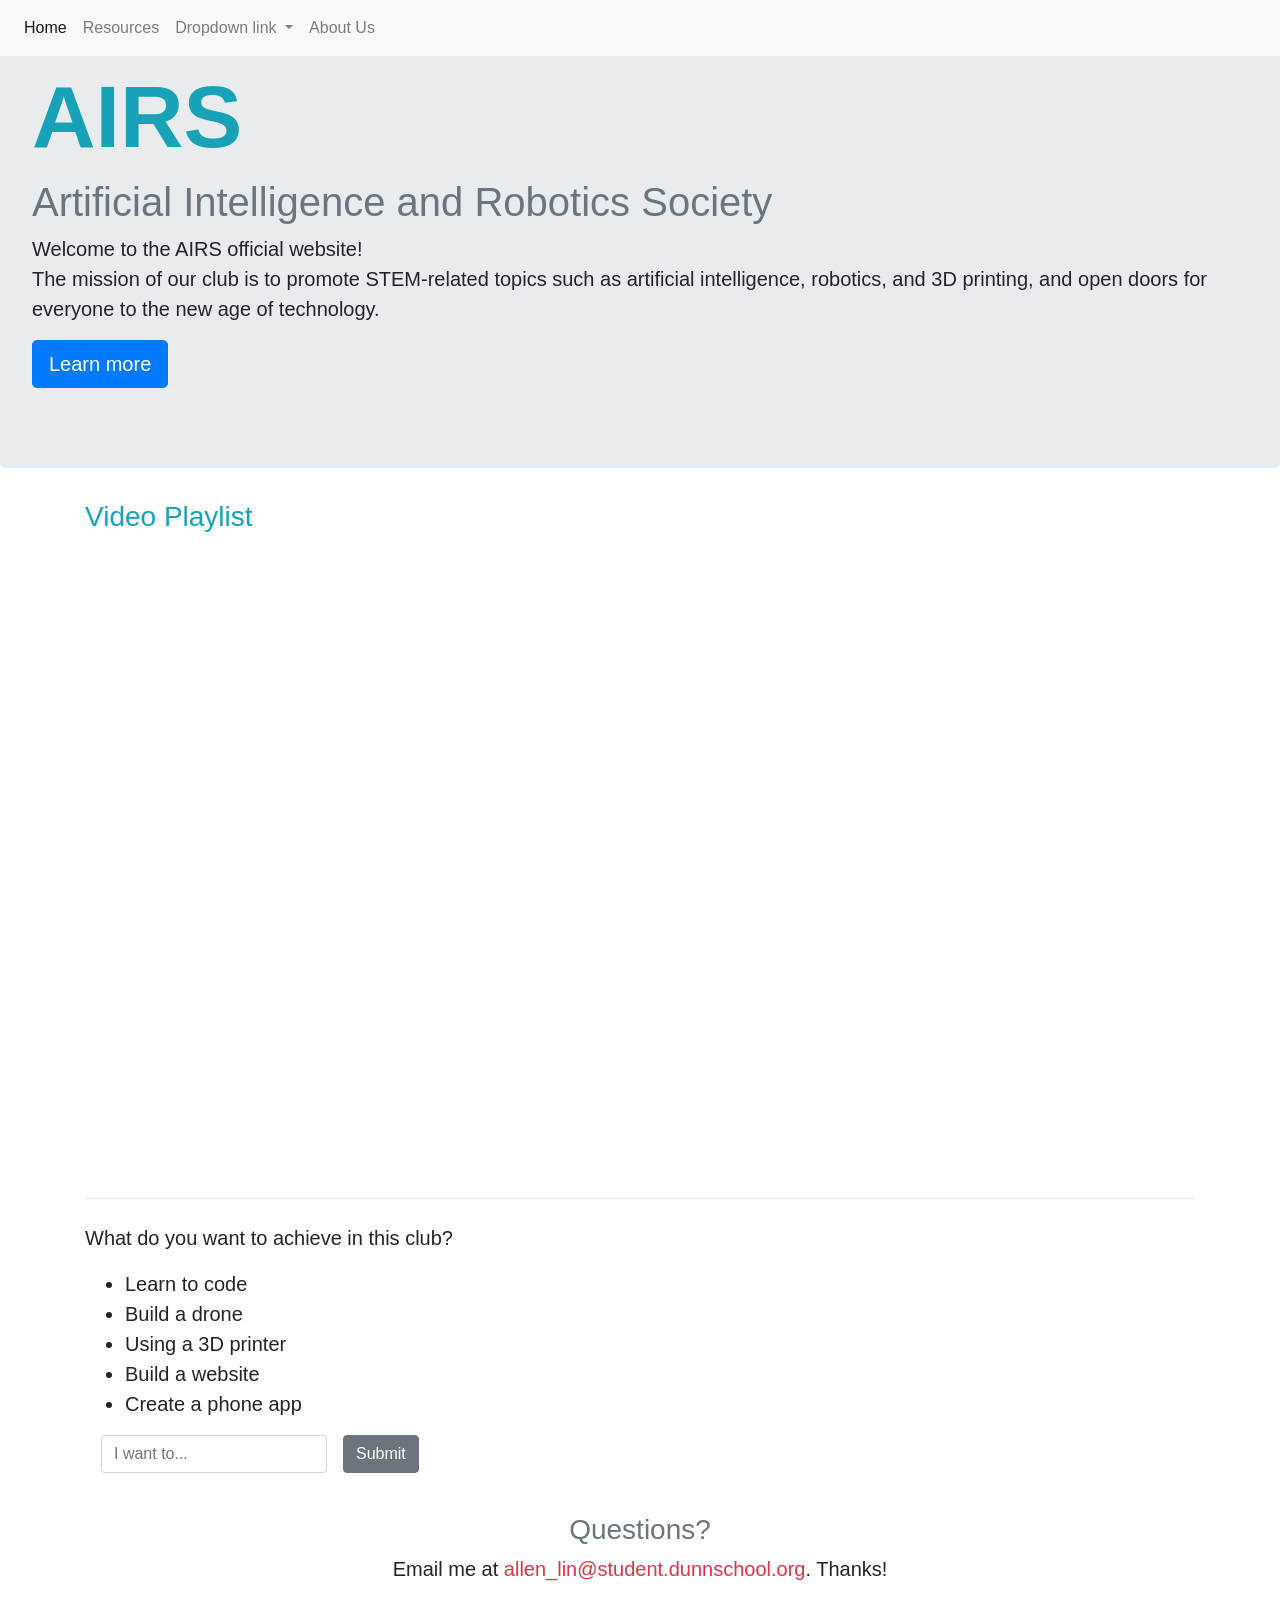
<file: index.html>
<!DOCTYPE html>
<html>
<head>
  <meta charset="utf-8">
  <meta name="viewport" content="width=device-width">
  <link rel="stylesheet" href="https://stackpath.bootstrapcdn.com/bootstrap/4.3.1/css/bootstrap.min.css" integrity="sha384-ggOyR0iXCbMQv3Xipma34MD+dH/1fQ784/j6cY/iJTQUOhcWr7x9JvoRxT2MZw1T" crossorigin="anonymous">
  <link rel="stylesheet" href="styles.css">
  <title>AIRS</title>
</head>
<body>
    <nav class="navbar fixed-top navbar-expand-lg navbar-light bg-light">
        <button class="navbar-toggler" type="button" data-toggle="collapse" data-target="#navbarNavDropdown" aria-controls="navbarNavDropdown" aria-expanded="false" aria-label="Toggle navigation">
            <span class="navbar-toggler-icon"></span>
        </button>
        <div class="collapse navbar-collapse" id="navbarNavDropdown">
            <ul class="navbar-nav">
            <li class="nav-item active">
                <a class="nav-link" href="index.html">Home <span class="sr-only">(current)</span></a>
            </li>
            <li class="nav-item">
                <a class="nav-link" href="resources.html">Resources</a>
            </li>
            <li class="nav-item dropdown">
                <a class="nav-link dropdown-toggle" href="#" id="navbarDropdownMenuLink" data-toggle="dropdown" aria-haspopup="true" aria-expanded="false">
                Dropdown link
                </a>
                <div class="dropdown-menu" aria-labelledby="navbarDropdownMenuLink">
                <a class="dropdown-item" href="#">Action</a>
                <a class="dropdown-item" href="#">Another action</a>
                <a class="dropdown-item" href="#">Something else here</a>
                </div>
            </li>
            <li class="nav-item">
                <a class="nav-link" href="learn-more.html">About Us</a>
            </li>
            </ul>
        </div>
    </nav>
    <div class="jumbotron">
        <h1 class="display-2 font-weight-bold"><a class="text-info" href="index.html" style="text-decoration: none;">AIRS</a></h1>
        <h1 class="display-7 text-secondary">Artificial Intelligence and Robotics Society</h1>
        <p class="lead">Welcome to the AIRS official website!<br>The mission of our club is to promote STEM-related topics such as artificial intelligence, robotics, and 3D printing, and open doors for everyone to the new age of technology.</p>
        <p class="lead">
            <a class="btn btn-primary btn-lg" href="learn-more.html" role="button">Learn more</a>
        </p>
    </div>
    <div class="container">
        <!--youtube playlist-->
        <h3 class="display-5 text-info">Video Playlist</h3>
        <p><div class="embed-responsive embed-responsive-16by9">
            <iframe class="embed-responsive-item" src="https://www.youtube.com/embed/videoseries?list=PLV4wvVQg3Ij9fvFSC4PcYd4ln0jS3tGt7" allowfullscreen></iframe>
        </div></p>
        <hr class="my-4">
        <!--feedback-->
        <blockquote class="blockquote .bg-warning lead">
            <p>What do you want to achieve in this club?</p>
            <ul>
                <li>Learn to code</li>
                <li>Build a drone</li>
                <li>Using a 3D printer</li>
                <li>Build a website</li>
                <li>Create a phone app</li>
            </ul>
        </blockquote>
        <p class="lead">
            <form class="form-inline">
                <div class="form-group mx-sm-3 mb-2">
                    <input type="text" class="form-control" placeholder="I want to...">
                </div>
                <button type="submit" class="btn btn-secondary mb-2">Submit</button>
            </form>
        </p>
        <footer class="footer mt-auto py-3 text-center">
            <div class="container">
                <h3 class="display-5 text-secondary">Questions?</h3>
                <p class="lead">Email me at <a href="mailto:allen_lin@student.dunnschool.org" target="_blank" class="text-danger">allen_lin@student.dunnschool.org</a>. Thanks!</p>
            </div>
        </footer>
    </div>
  <script src="https://code.jquery.com/jquery-3.3.1.slim.min.js" integrity="sha384-q8i/X+965DzO0rT7abK41JStQIAqVgRVzpbzo5smXKp4YfRvH+8abtTE1Pi6jizo" crossorigin="anonymous"></script>
  <script src="https://cdnjs.cloudflare.com/ajax/libs/popper.js/1.14.7/umd/popper.min.js" integrity="sha384-UO2eT0CpHqdSJQ6hJty5KVphtPhzWj9WO1clHTMGa3JDZwrnQq4sF86dIHNDz0W1" crossorigin="anonymous"></script>
  <script src="https://stackpath.bootstrapcdn.com/bootstrap/4.3.1/js/bootstrap.min.js" integrity="sha384-JjSmVgyd0p3pXB1rRibZUAYoIIy6OrQ6VrjIEaFf/nJGzIxFDsf4x0xIM+B07jRM" crossorigin="anonymous"></script>
</body>
</html>
</file>
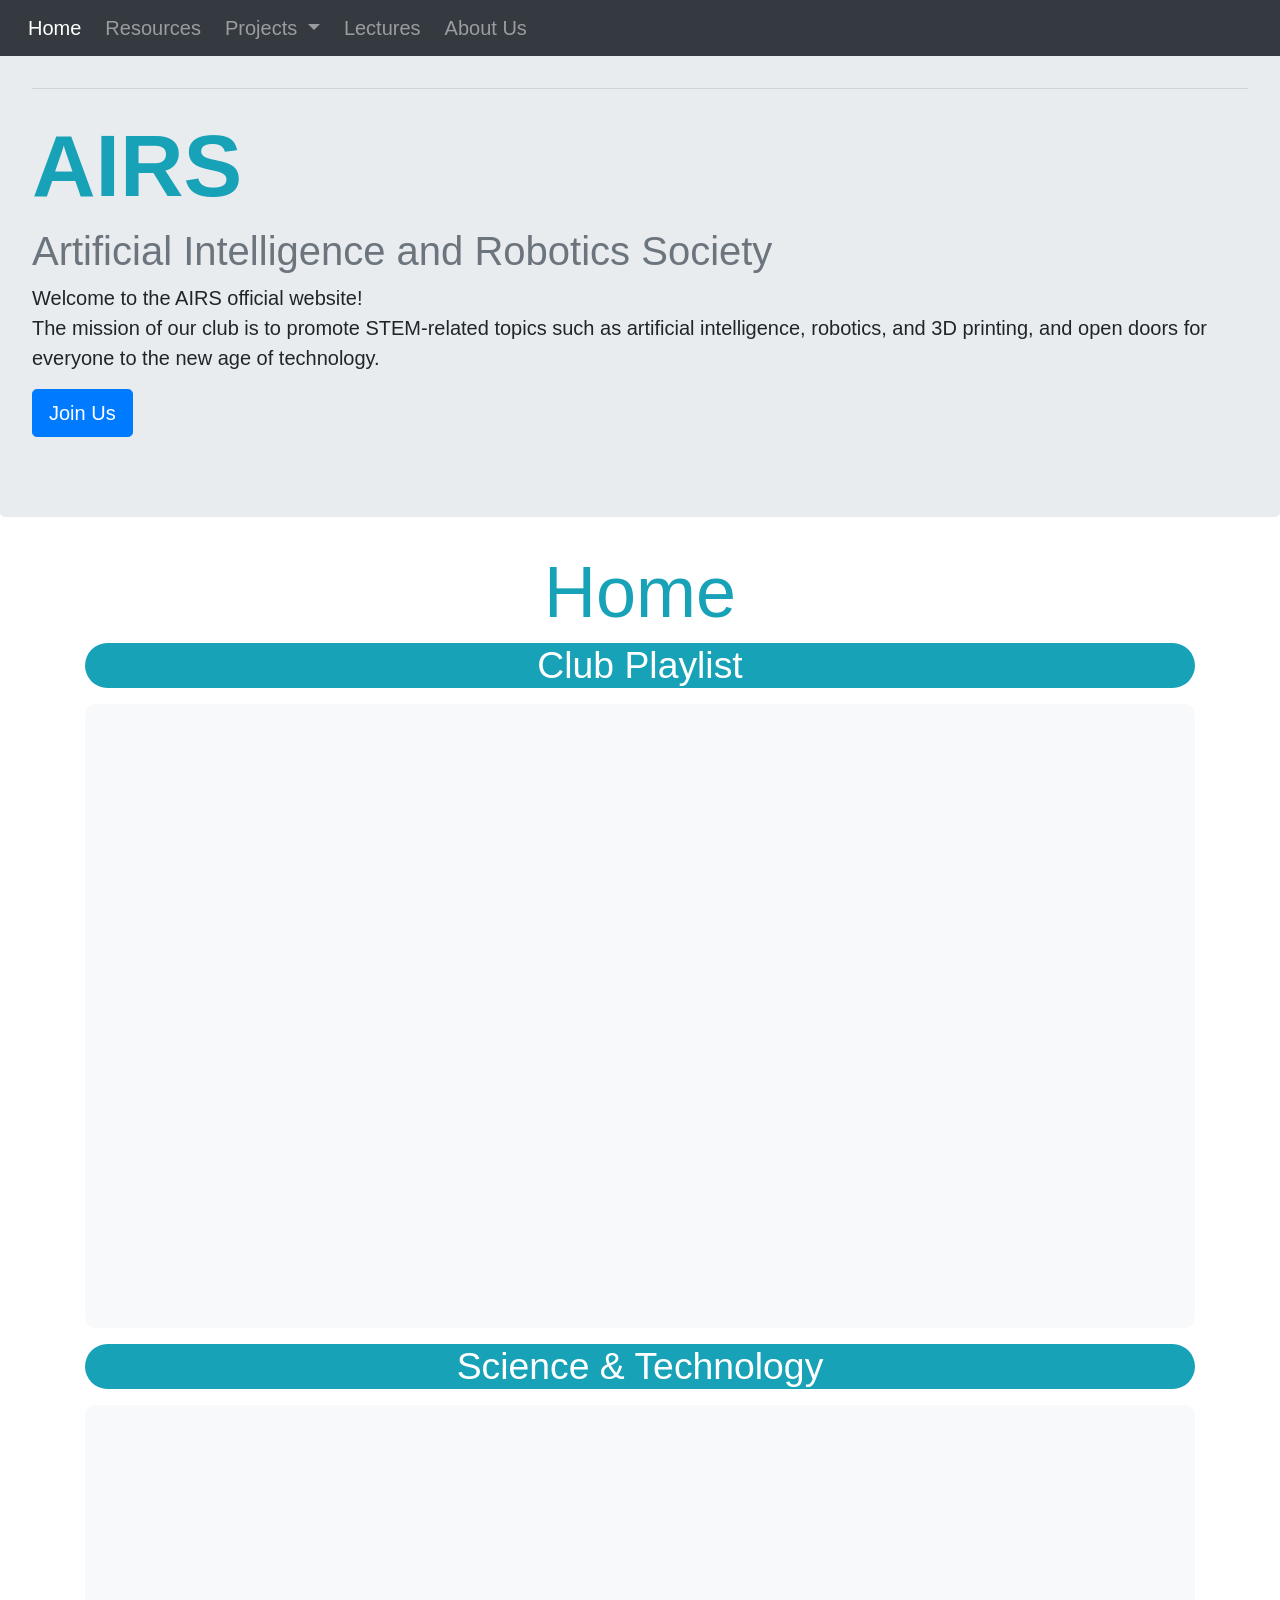
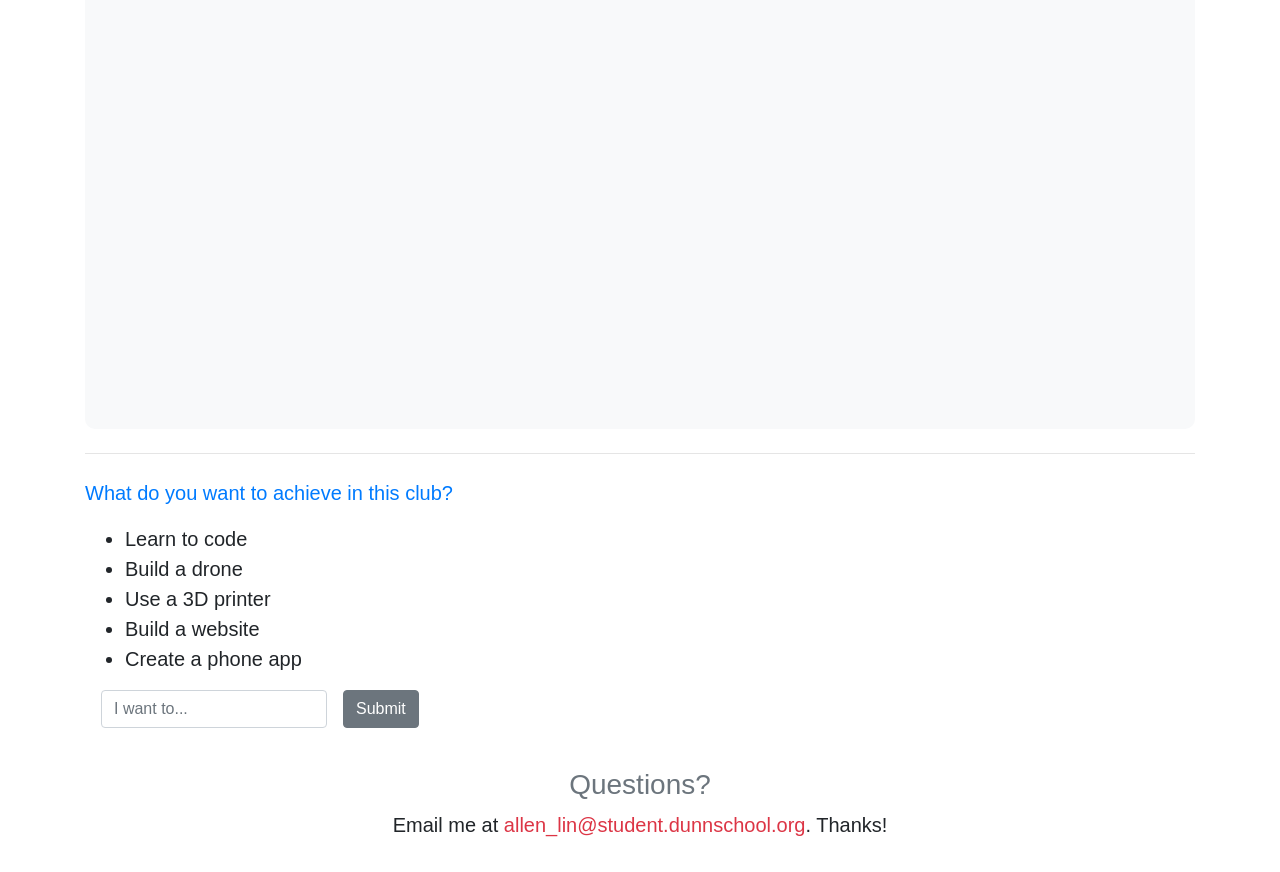
<file: docs/index.html>
<!DOCTYPE html>
<html>
<head>
	<!-- Global site tag (gtag.js) - Google Analytics -->
	<script async src="https://www.googletagmanager.com/gtag/js?id=UA-147168088-1"></script>
	<script src="analytics.js" type="text/javascript"></script>
  	<meta charset="utf-8">
  	<meta name="viewport" content="width=device-width">
  	<link rel="stylesheet" href="https://stackpath.bootstrapcdn.com/bootstrap/4.3.1/css/bootstrap.min.css" integrity="sha384-ggOyR0iXCbMQv3Xipma34MD+dH/1fQ784/j6cY/iJTQUOhcWr7x9JvoRxT2MZw1T" crossorigin="anonymous">
  	<link type="text/css" rel="stylesheet" href="main.css">
    <link rel="shortcut icon" type="image/x-icon" href="favicon.ico" />
  	<title>Home • AIRS</title>
</head>
<body>
    <nav class="navbar fixed-top navbar-expand-lg navbar-dark bg-dark navbar-brand" id="navbar">
        <button class="navbar-toggler" type="button" data-toggle="collapse" data-target="#navbarNavDropdown" aria-controls="navbarNavDropdown" aria-expanded="false" aria-label="Toggle navigation">
            <span class="navbar-toggler-icon"></span>
        </button>
        <div class="collapse navbar-collapse" id="navbarNavDropdown">
            <ul class="navbar-nav">
            <li class="nav-item active px-1">
                <a class="nav-link" href="index.html">Home <span class="sr-only">(current)</span></a>
            </li>
            <li class="nav-item px-1">
                <a class="nav-link" href="resources.html">Resources</a>
            </li>
            <li class="nav-item dropdown px-1">
                <a class="nav-link dropdown-toggle" href="#" id="navbarDropdownMenuLink" data-toggle="dropdown" aria-haspopup="true" aria-expanded="false">
                Projects
                </a>
                <div class="dropdown-menu" aria-labelledby="navbarDropdownMenuLink">
                <a class="dropdown-item" href="ftc.html">FIRST Tech Challenge</a>
                <a class="dropdown-item" href="hack-nights.html">Hack Nights</a>
                </div>
            </li>
            <li class="nav-item px-1">
                <a class="nav-link" href="lectures.html">Lectures</a>
            </li>
            <li class="nav-item px-1">
                <a class="nav-link" href="about-us.html">About Us</a>
            </li>
            </ul>
        </div>
    </nav>
    <div class="jumbotron">
        <hr class="my-4">
        <h1 class="display-2 font-weight-bold"><a class="text-info" href="index.html" style="text-decoration: none;">AIRS</a></h1>
        <h1 class="display-7 text-secondary">Artificial Intelligence and Robotics Society</h1>
        <p class="lead">Welcome to the AIRS official website!<br>The mission of our club is to promote STEM-related topics such as artificial intelligence, robotics, and 3D printing, and open doors for everyone to the new age of technology.</p>
        <p class="lead">
            <a class="btn btn-primary btn-lg" href="https://forms.gle/VCGkBXh61Y3hrk1m7" target="_blank" role="button">Join Us</a>
        </p>
    </div>
    <div class="container">
        <h1 class="display-3 lead text-center text-info">Home</h1>
        <!--youtube playlists-->
        <h3 class="display-4 bg-info"><a class="text-white" target="_blank" href="https://www.youtube.com/playlist?list=PLV4wvVQg3Ij9fvFSC4PcYd4ln0jS3tGt7" style="text-decoration: none;">Club Playlist</a></h2>
        <p><div class="embed-responsive embed-responsive-16by9 bg-light">
            <iframe class="embed-responsive-item" src="https://www.youtube.com/embed/videoseries?list=PLV4wvVQg3Ij9fvFSC4PcYd4ln0jS3tGt7" allowfullscreen></iframe>
        </div></p>
        <h3 class="display-4 bg-info"><a class="text-white" target="_blank" href="https://www.youtube.com/playlist?list=PLWocGv6faRxRhcsHcXHiTU03b23lTn3jz" style="text-decoration: none;">Science & Technology</a></h2>
        <p><div class="embed-responsive embed-responsive-16by9 bg-light">
            <iframe class="embed-responsive-item" src="https://www.youtube.com/embed/videoseries?list=PLWocGv6faRxRhcsHcXHiTU03b23lTn3jz" allowfullscreen></iframe>
        </div></p>
        <hr class="my-4">
        <!--feedback-->
        <blockquote class="blockquote lead">
            <p class="text-primary"><strong>What do you want to achieve in this club?</strong></p>
            <ul>
                <li>Learn to code</li>
                <li>Build a drone</li>
                <li>Use a 3D printer</li>
                <li>Build a website</li>
                <li>Create a phone app</li>
            </ul>
        </blockquote>
        <p class="lead">
            <form class="form-inline" method="POST" action="https://formspree.io/allenlinsh@gmail.com" onsubmit="return checkForm(this)">
                <div class="form-group mx-sm-3 mb-2">
                    <input type="text" class="form-control" name="feedback" placeholder="I want to..." value="" required="required">
                </div>
                <button type="submit" class="btn btn-secondary mb-2">Submit</button>
            </form>
        </p>
        <footer class="footer mt-auto py-3 text-center">
            <div class="container">
                <h3 class="display-5 text-secondary">Questions?</h3>
                <p class="lead">Email me at <a href="mailto:allen_lin@student.dunnschool.org" target="_blank" class="text-danger">allen_lin@student.dunnschool.org</a>. Thanks!</p>
            </div>
        </footer>
    </div>
    <script src="https://code.jquery.com/jquery-3.3.1.slim.min.js" integrity="sha384-q8i/X+965DzO0rT7abK41JStQIAqVgRVzpbzo5smXKp4YfRvH+8abtTE1Pi6jizo" crossorigin="anonymous"></script>
    <script src="https://cdnjs.cloudflare.com/ajax/libs/popper.js/1.14.7/umd/popper.min.js" integrity="sha384-UO2eT0CpHqdSJQ6hJty5KVphtPhzWj9WO1clHTMGa3JDZwrnQq4sF86dIHNDz0W1" crossorigin="anonymous"></script>
    <script src="https://stackpath.bootstrapcdn.com/bootstrap/4.3.1/js/bootstrap.min.js" integrity="sha384-JjSmVgyd0p3pXB1rRibZUAYoIIy6OrQ6VrjIEaFf/nJGzIxFDsf4x0xIM+B07jRM" crossorigin="anonymous"></script>
    <script type="text/javascript" src="script.js"></script>
</body>
</html>
</file>
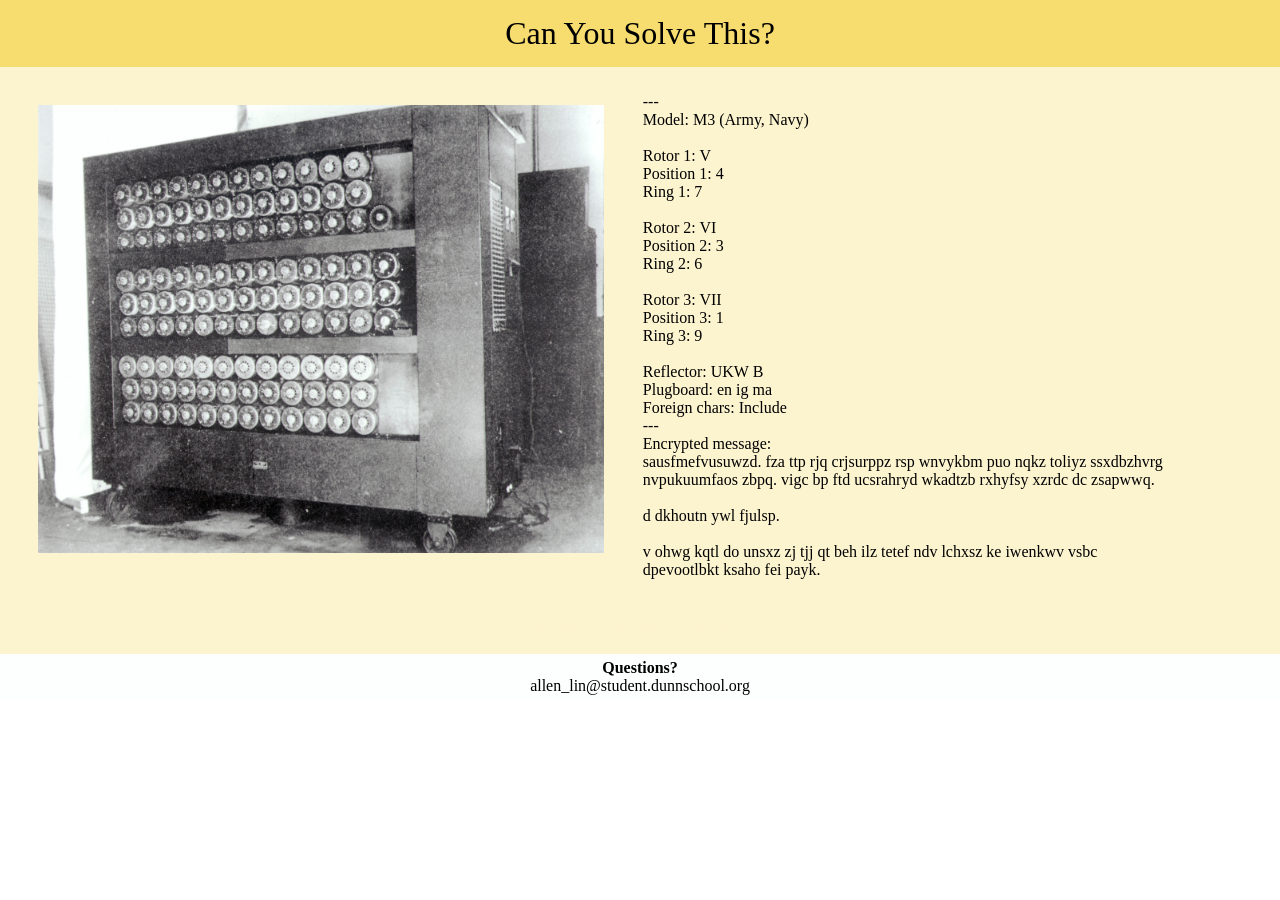
<file: amgine.html>
<!DOCTYPE html>
<html>

<head>
<title>Enigma?</title>
<style>
h1 {
	margin: 0px;
	font-weight: normal;
	text-align: center;
	padding-top: 15px;
	padding-bottom: 15px;
	background-color: #f7dc6f;
}
body {
	margin: 0px;
}
div {
	background-color: #fcf3cf;
	overflow: hidden;
}
#code {
	margin: 0px;
	text-align: left;
    padding-top: 2%;
	padding-bottom: 2%;
	margin-left: 8%;
	margin-right: 8%;
}
#hint {
	color: #fcf3cf;
	text-align: center;

}
img {
	display: block;
    margin: 3%;
    float: left;
    width: 40%;
}
#qna {
	text-align: center;
	margin: 0px;
	padding-top: 5px;
	padding-bottom: 5px;	
	background-color: #fdfefe;
}
</style>
</head>

<body>
<h1>
	Can You Solve This?
</h1>
<div>
<a href="https://cryptii.com/enigma-machine" target='_blank'><img src="enigma.jpg" style="width:566px;height:448px;"></a>
<p id='code'>
	---<br>
	Model: M3 (Army, Navy)<br>
	<br>
	Rotor 1: V<br>
	Position 1: 4<br>
	Ring 1: 7<br>
	<br>
	Rotor 2: VI<br>
	Position 2: 3<br>
	Ring 2: 6<br>
	<br>
	Rotor 3: VII<br>
	Position 3: 1<br>
	Ring 3: 9<br>
	<br>
	Reflector: UKW B<br>
	Plugboard: en ig ma<br>
	Foreign chars: Include<br>
	---<br>
	Encrypted message:<br>
	sausfmefvusuwzd. fza ttp rjq crjsurppz rsp wnvykbm puo nqkz toliyz ssxdbzhvrg nvpukuumfaos zbpq. vigc bp ftd ucsrahryd wkadtzb rxhyfsy xzrdc dc zsapwwq.<br>
	<br>
	d dkhoutn ywl fjulsp.<br>
	<br>
	v ohwg kqtl do unsxz zj tjj qt beh ilz tetef ndv lchxsz ke iwenkwv vsbc dpevootlbkt ksaho fei payk.
</p>
<p id='hint'>
	 Did you try to click the image?
</p>
<p id='qna'>
	<b>Questions?</b><br>
	allen_lin@student.dunnschool.org
</p>
</div>
</body>
</html>
</file>
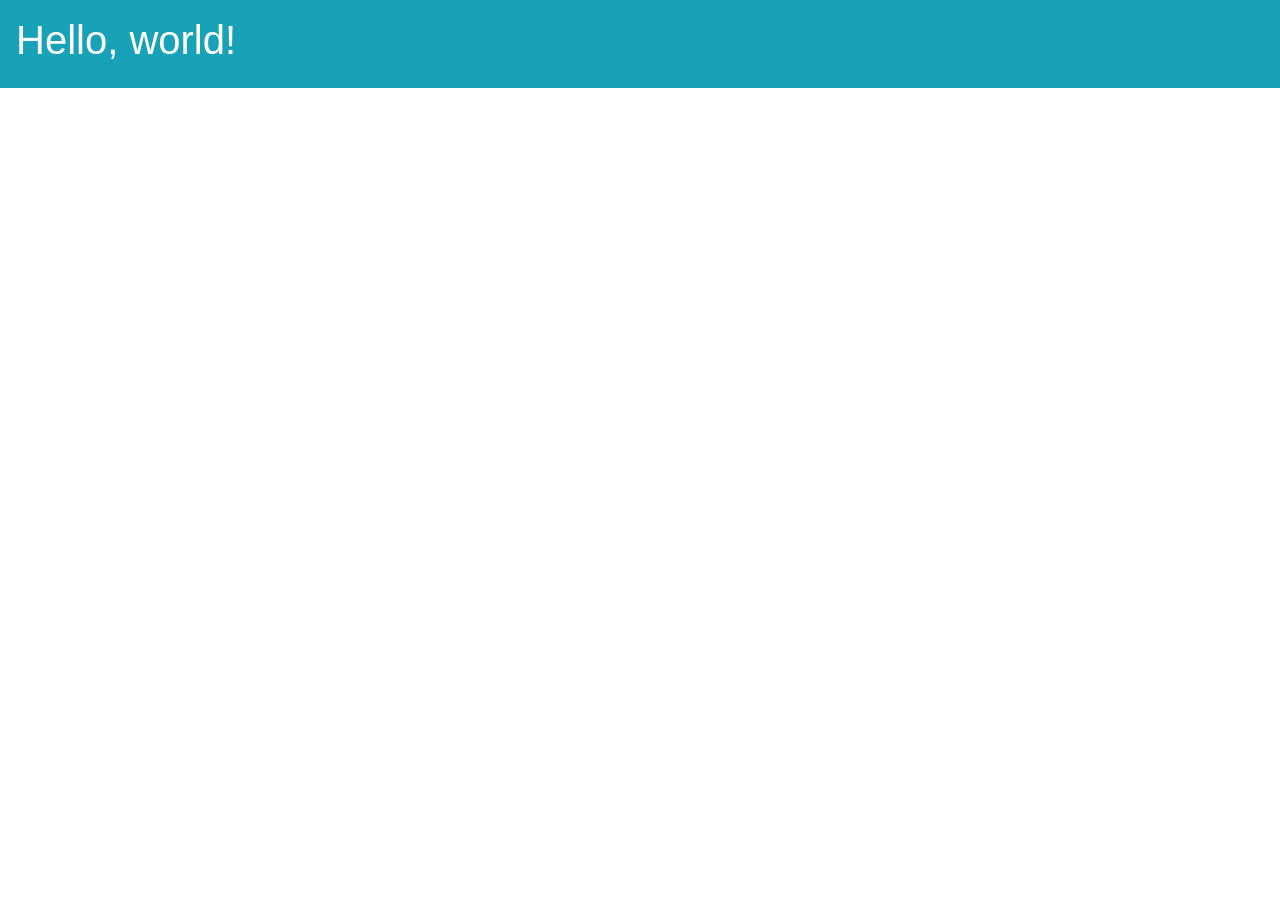
<file: example.html>
<!doctype html>
<html lang="en">
  <head>
    <!-- Required meta tags -->
    <meta charset="utf-8">
    <meta name="viewport" content="width=device-width, initial-scale=1, shrink-to-fit=no">

    <!-- Bootstrap CSS -->
    <link rel="stylesheet" href="https://stackpath.bootstrapcdn.com/bootstrap/4.3.1/css/bootstrap.min.css" integrity="sha384-ggOyR0iXCbMQv3Xipma34MD+dH/1fQ784/j6cY/iJTQUOhcWr7x9JvoRxT2MZw1T" crossorigin="anonymous">

    <title>Example Page</title>
  </head>
  <body>
    <div class="p-3 mb-2 bg-info text-white".bg-info>
        <h1>Hello, world!</h1>
    </div>

    <!-- Optional JavaScript -->
    <!-- jQuery first, then Popper.js, then Bootstrap JS -->
    <script src="https://code.jquery.com/jquery-3.3.1.slim.min.js" integrity="sha384-q8i/X+965DzO0rT7abK41JStQIAqVgRVzpbzo5smXKp4YfRvH+8abtTE1Pi6jizo" crossorigin="anonymous"></script>
    <script src="https://cdnjs.cloudflare.com/ajax/libs/popper.js/1.14.7/umd/popper.min.js" integrity="sha384-UO2eT0CpHqdSJQ6hJty5KVphtPhzWj9WO1clHTMGa3JDZwrnQq4sF86dIHNDz0W1" crossorigin="anonymous"></script>
    <script src="https://stackpath.bootstrapcdn.com/bootstrap/4.3.1/js/bootstrap.min.js" integrity="sha384-JjSmVgyd0p3pXB1rRibZUAYoIIy6OrQ6VrjIEaFf/nJGzIxFDsf4x0xIM+B07jRM" crossorigin="anonymous"></script>
  </body>
</html>
</file>
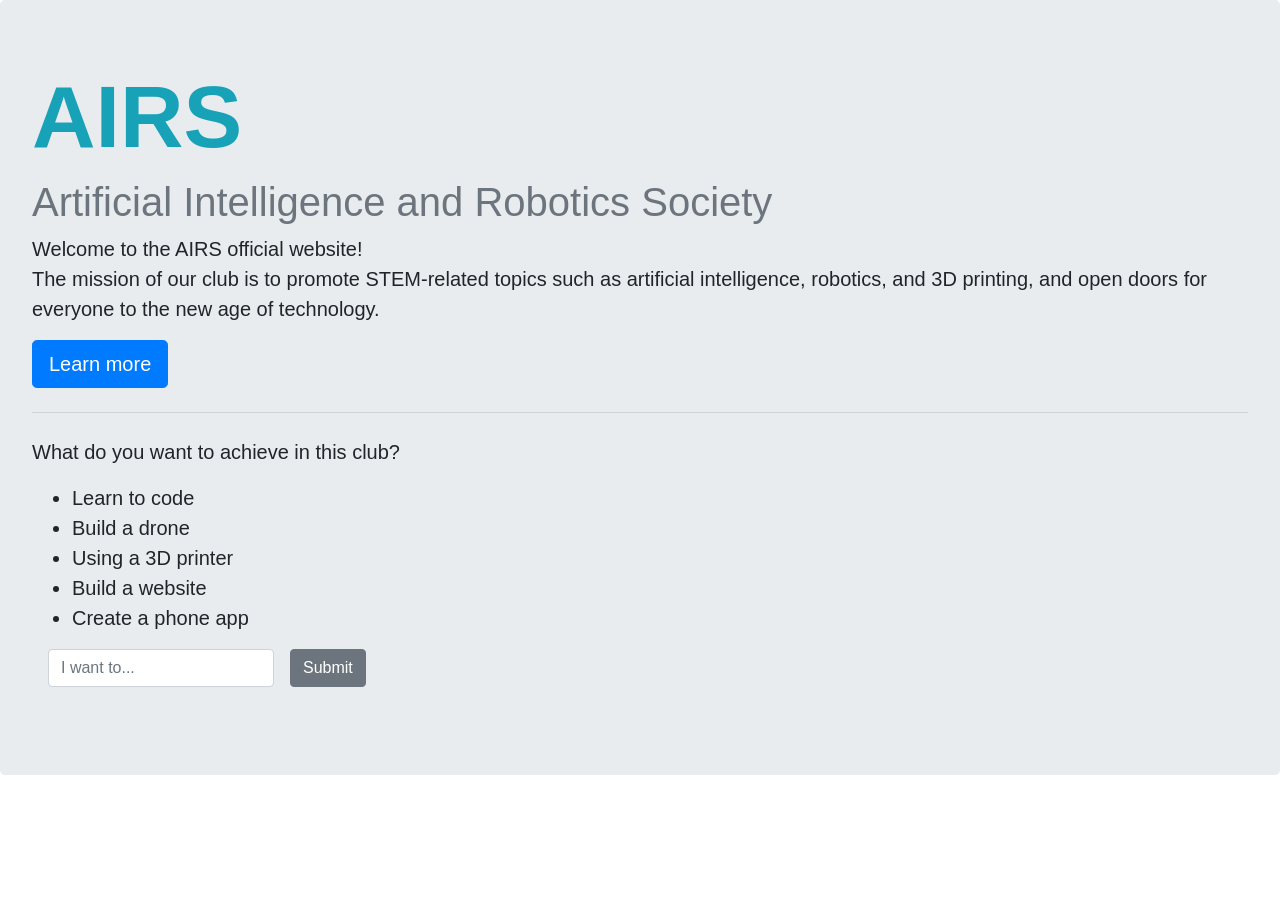
<file: home.html>
<!DOCTYPE html>
<html>
<head>
  <meta charset="utf-8">
  <meta name="viewport" content="width=device-width">
  <link rel="stylesheet" href="https://stackpath.bootstrapcdn.com/bootstrap/4.3.1/css/bootstrap.min.css" integrity="sha384-ggOyR0iXCbMQv3Xipma34MD+dH/1fQ784/j6cY/iJTQUOhcWr7x9JvoRxT2MZw1T" crossorigin="anonymous">
  <title>AIRS</title>
</head>
<body>
    <div class="jumbotron">
        <h1 class="display-2 text-info font-weight-bold">AIRS</h1>
        <h1 class="display-7 text-secondary">Artificial Intelligence and Robotics Society</h1>
        <p class="lead">Welcome to the AIRS official website!<br>The mission of our club is to promote STEM-related topics such as artificial intelligence, robotics, and 3D printing, and open doors for everyone to the new age of technology.</p>
        <p class="lead">
                <a class="btn btn-primary btn-lg" href="#" role="button">Learn more</a>
        </p>
        <hr class="my-4">
        <blockquote class="blockquote .bg-warning">
        <p>What do you want to achieve in this club?</p>
        <ul>
            <li>Learn to code</li>
            <li>Build a drone</li>
            <li>Using a 3D printer</li>
            <li>Build a website</li>
            <li>Create a phone app</li>
        </ul>
        </blockquote>
        <p class="lead">
            <form class="form-inline">
                <div class="form-group mx-sm-3 mb-2">
                    <input type="text" class="form-control" placeholder="I want to...">
                </div>
                <button type="submit" class="btn btn-secondary mb-2">Submit</button>
            </form>
        </p>
    </div>
  <script src="https://code.jquery.com/jquery-3.3.1.slim.min.js" integrity="sha384-q8i/X+965DzO0rT7abK41JStQIAqVgRVzpbzo5smXKp4YfRvH+8abtTE1Pi6jizo" crossorigin="anonymous"></script>
  <script src="https://cdnjs.cloudflare.com/ajax/libs/popper.js/1.14.7/umd/popper.min.js" integrity="sha384-UO2eT0CpHqdSJQ6hJty5KVphtPhzWj9WO1clHTMGa3JDZwrnQq4sF86dIHNDz0W1" crossorigin="anonymous"></script>
  <script src="https://stackpath.bootstrapcdn.com/bootstrap/4.3.1/js/bootstrap.min.js" integrity="sha384-JjSmVgyd0p3pXB1rRibZUAYoIIy6OrQ6VrjIEaFf/nJGzIxFDsf4x0xIM+B07jRM" crossorigin="anonymous"></script>
</body>
</html>
</file>
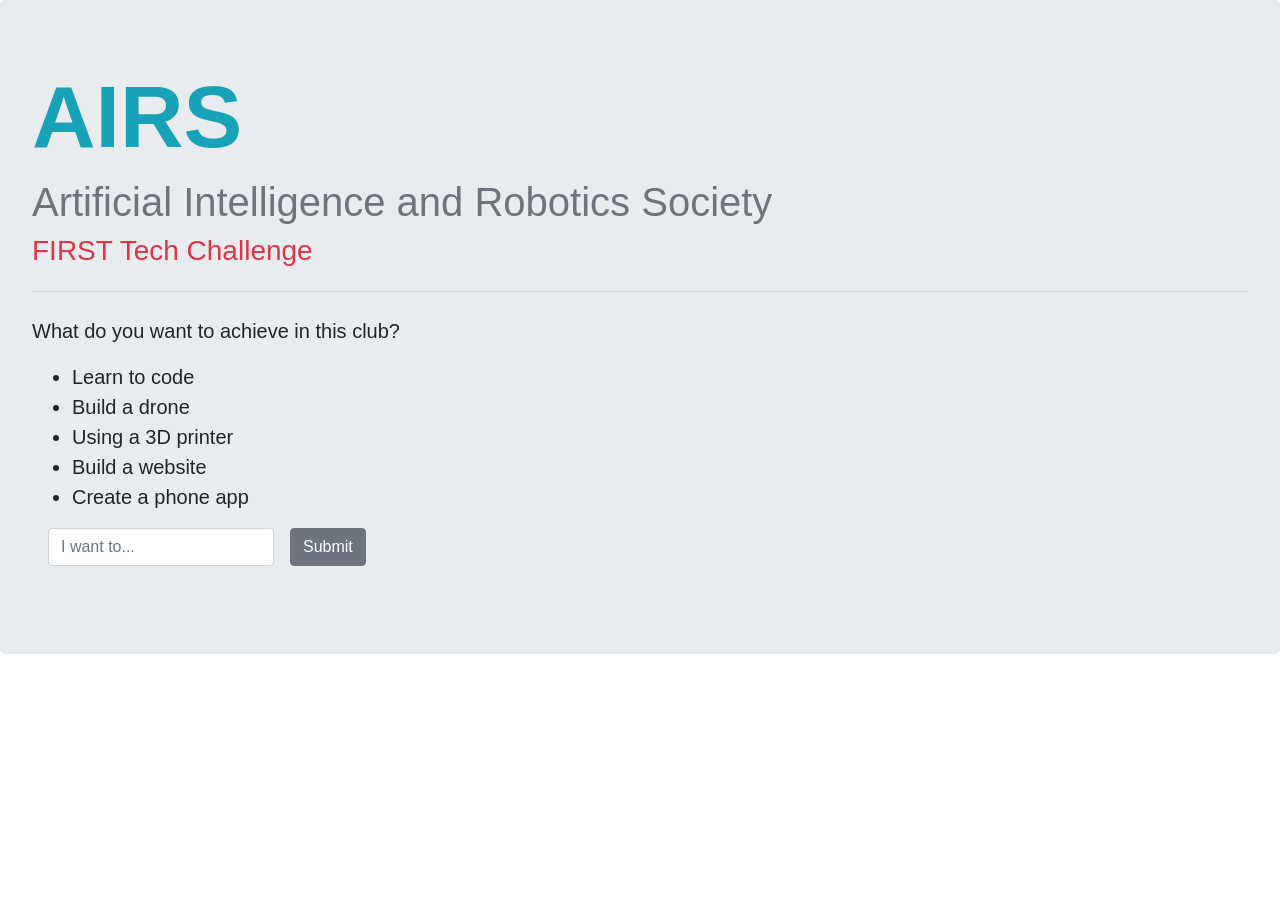
<file: learn-more.html>
<!DOCTYPE html>
<html>
<head>
  <meta charset="utf-8">
  <meta name="viewport" content="width=device-width">
  <link rel="stylesheet" href="https://stackpath.bootstrapcdn.com/bootstrap/4.3.1/css/bootstrap.min.css" integrity="sha384-ggOyR0iXCbMQv3Xipma34MD+dH/1fQ784/j6cY/iJTQUOhcWr7x9JvoRxT2MZw1T" crossorigin="anonymous">
  <title>AIRS</title>
</head>
<body>
    <div class="jumbotron">
        <h1 class="display-2 text-info font-weight-bold">AIRS</h1>
        <h1 class="display-7 text-secondary">Artificial Intelligence and Robotics Society</h1>
        <h3 class="display-5 text-danger">FIRST Tech Challenge</h3>
        <hr class="my-4">
        <!--feedback-->
        <blockquote class="blockquote .bg-warning">
                <p>What do you want to achieve in this club?</p>
                <ul>
                    <li>Learn to code</li>
                    <li>Build a drone</li>
                    <li>Using a 3D printer</li>
                    <li>Build a website</li>
                    <li>Create a phone app</li>
                </ul>
                </blockquote>
                <p class="lead">
                    <form class="form-inline">
                        <div class="form-group mx-sm-3 mb-2">
                            <input type="text" class="form-control" placeholder="I want to...">
                        </div>
                        <button type="submit" class="btn btn-secondary mb-2">Submit</button>
                    </form>
                </p>
    </div>
  <script src="https://code.jquery.com/jquery-3.3.1.slim.min.js" integrity="sha384-q8i/X+965DzO0rT7abK41JStQIAqVgRVzpbzo5smXKp4YfRvH+8abtTE1Pi6jizo" crossorigin="anonymous"></script>
  <script src="https://cdnjs.cloudflare.com/ajax/libs/popper.js/1.14.7/umd/popper.min.js" integrity="sha384-UO2eT0CpHqdSJQ6hJty5KVphtPhzWj9WO1clHTMGa3JDZwrnQq4sF86dIHNDz0W1" crossorigin="anonymous"></script>
  <script src="https://stackpath.bootstrapcdn.com/bootstrap/4.3.1/js/bootstrap.min.js" integrity="sha384-JjSmVgyd0p3pXB1rRibZUAYoIIy6OrQ6VrjIEaFf/nJGzIxFDsf4x0xIM+B07jRM" crossorigin="anonymous"></script>
</body>
</html>
</file>
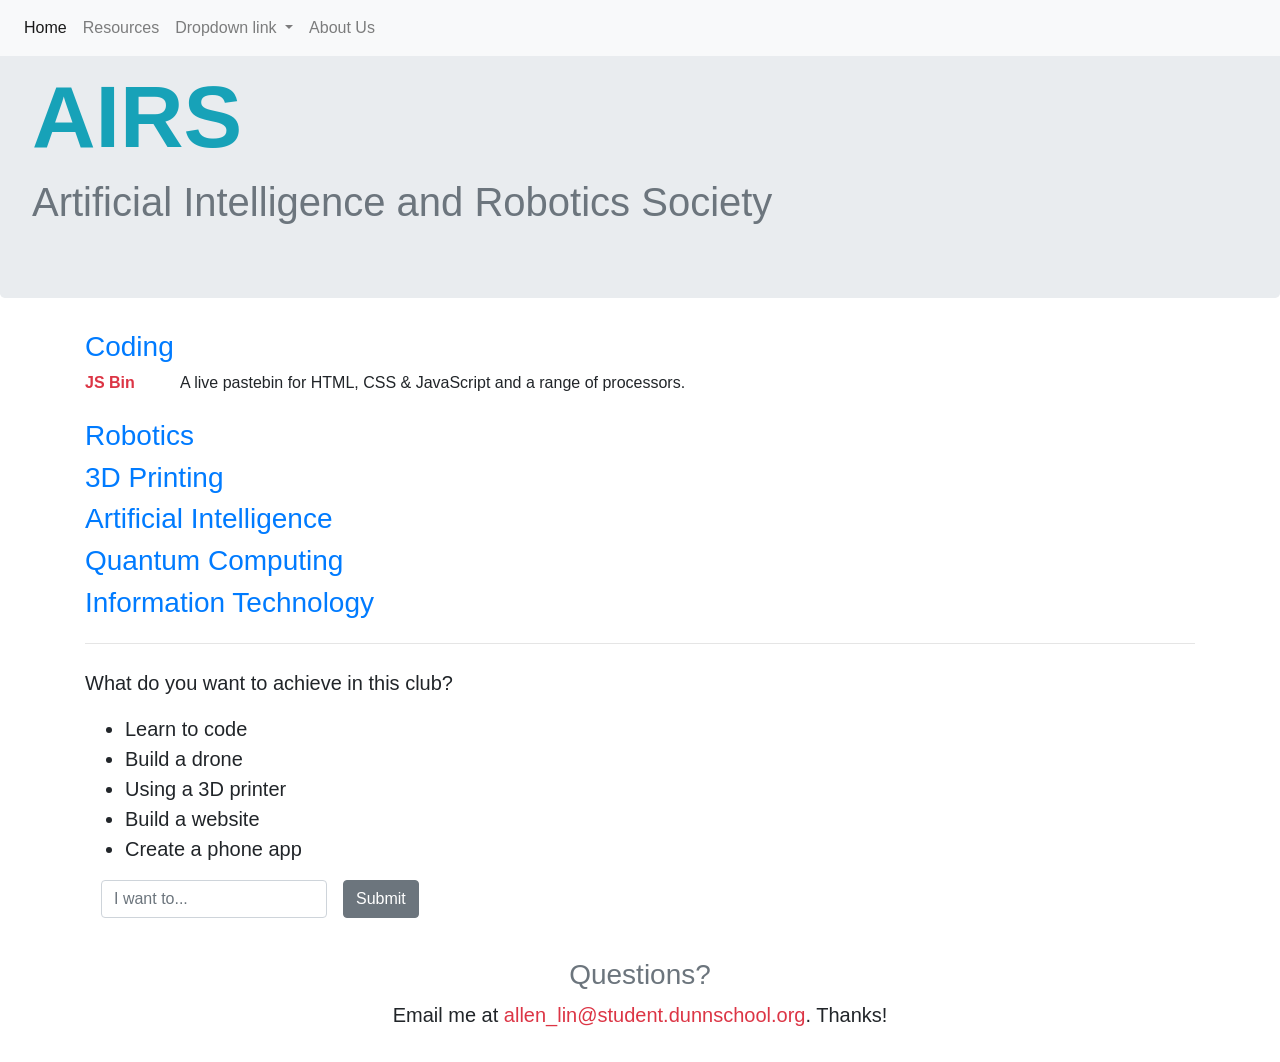
<file: resources.html>
<!DOCTYPE html>
<html>
<head>
  <meta charset="utf-8">
  <meta name="viewport" content="width=device-width">
  <link rel="stylesheet" href="https://stackpath.bootstrapcdn.com/bootstrap/4.3.1/css/bootstrap.min.css" integrity="sha384-ggOyR0iXCbMQv3Xipma34MD+dH/1fQ784/j6cY/iJTQUOhcWr7x9JvoRxT2MZw1T" crossorigin="anonymous">
  <title>AIRS</title>
</head>
<body>
    <nav class="navbar fixed-top navbar-expand-lg navbar-light bg-light">
        <button class="navbar-toggler" type="button" data-toggle="collapse" data-target="#navbarNavDropdown" aria-controls="navbarNavDropdown" aria-expanded="false" aria-label="Toggle navigation">
            <span class="navbar-toggler-icon"></span>
        </button>
        <div class="collapse navbar-collapse" id="navbarNavDropdown">
            <ul class="navbar-nav">
            <li class="nav-item active">
                <a class="nav-link" href="index.html">Home <span class="sr-only">(current)</span></a>
            </li>
            <li class="nav-item">
                <a class="nav-link" href="resources.html">Resources</a>
            </li>
            <li class="nav-item dropdown">
                <a class="nav-link dropdown-toggle" href="#" id="navbarDropdownMenuLink" data-toggle="dropdown" aria-haspopup="true" aria-expanded="false">
                Dropdown link
                </a>
                <div class="dropdown-menu" aria-labelledby="navbarDropdownMenuLink">
                <a class="dropdown-item" href="#">Action</a>
                <a class="dropdown-item" href="#">Another action</a>
                <a class="dropdown-item" href="#">Something else here</a>
                </div>
            </li>
            <li class="nav-item">
                <a class="nav-link" href="learn-more.html">About Us</a>
            </li>
            </ul>
        </div>
    </nav>
    <div class="jumbotron">
        <h1 class="display-2 font-weight-bold"><a class="text-info" href="index.html" style="text-decoration: none;">AIRS</a></h1>
        <h1 class="display-5 text-secondary">Artificial Intelligence and Robotics Society</h1>
    </div>
    <div class="container">
        <!--links-->
        <h3 class="display-5 text-primary">Coding</h3>
        <dl class="row">
            <dt class="col-sm-1"><a href="https://jsbin.com/" target="_blank" class="text-danger">JS Bin</a></dt>
            <dd class="col-sm-9">A live pastebin for HTML, CSS & JavaScript and a range of processors.</dd>  
        </dl>
        <h3 class="display-5 text-primary">Robotics</h3>
        <h3 class="display-5 text-primary">3D Printing</h3>
        <h3 class="display-5 text-primary">Artificial Intelligence</h3>
        <h3 class="display-5 text-primary">Quantum Computing</h3>
        <h3 class="display-5 text-primary">Information Technology</h3>
        <hr class="my-4">
        <!--feedback-->
        <blockquote class="blockquote .bg-warning lead">
            <p>What do you want to achieve in this club?</p>
            <ul>
                <li>Learn to code</li>
                <li>Build a drone</li>
                <li>Using a 3D printer</li>
                <li>Build a website</li>
                <li>Create a phone app</li>
            </ul>
        </blockquote>
        <p class="lead">
            <form class="form-inline">
                <div class="form-group mx-sm-3 mb-2">
                    <input type="text" class="form-control" placeholder="I want to...">
                </div>
                <button type="submit" class="btn btn-secondary mb-2">Submit</button>
            </form>
        </p>
        <footer class="footer mt-auto py-3 text-center">
            <div class="container">
                <h3 class="display-5 text-secondary">Questions?</h3>
                <p class="lead">Email me at <a href="mailto:allen_lin@student.dunnschool.org" target="_blank" class="text-danger">allen_lin@student.dunnschool.org</a>. Thanks!</p>
            </div>
        </footer>
    </div>
  <script src="https://code.jquery.com/jquery-3.3.1.slim.min.js" integrity="sha384-q8i/X+965DzO0rT7abK41JStQIAqVgRVzpbzo5smXKp4YfRvH+8abtTE1Pi6jizo" crossorigin="anonymous"></script>
  <script src="https://cdnjs.cloudflare.com/ajax/libs/popper.js/1.14.7/umd/popper.min.js" integrity="sha384-UO2eT0CpHqdSJQ6hJty5KVphtPhzWj9WO1clHTMGa3JDZwrnQq4sF86dIHNDz0W1" crossorigin="anonymous"></script>
  <script src="https://stackpath.bootstrapcdn.com/bootstrap/4.3.1/js/bootstrap.min.js" integrity="sha384-JjSmVgyd0p3pXB1rRibZUAYoIIy6OrQ6VrjIEaFf/nJGzIxFDsf4x0xIM+B07jRM" crossorigin="anonymous"></script>
</body>
</html>
</file>
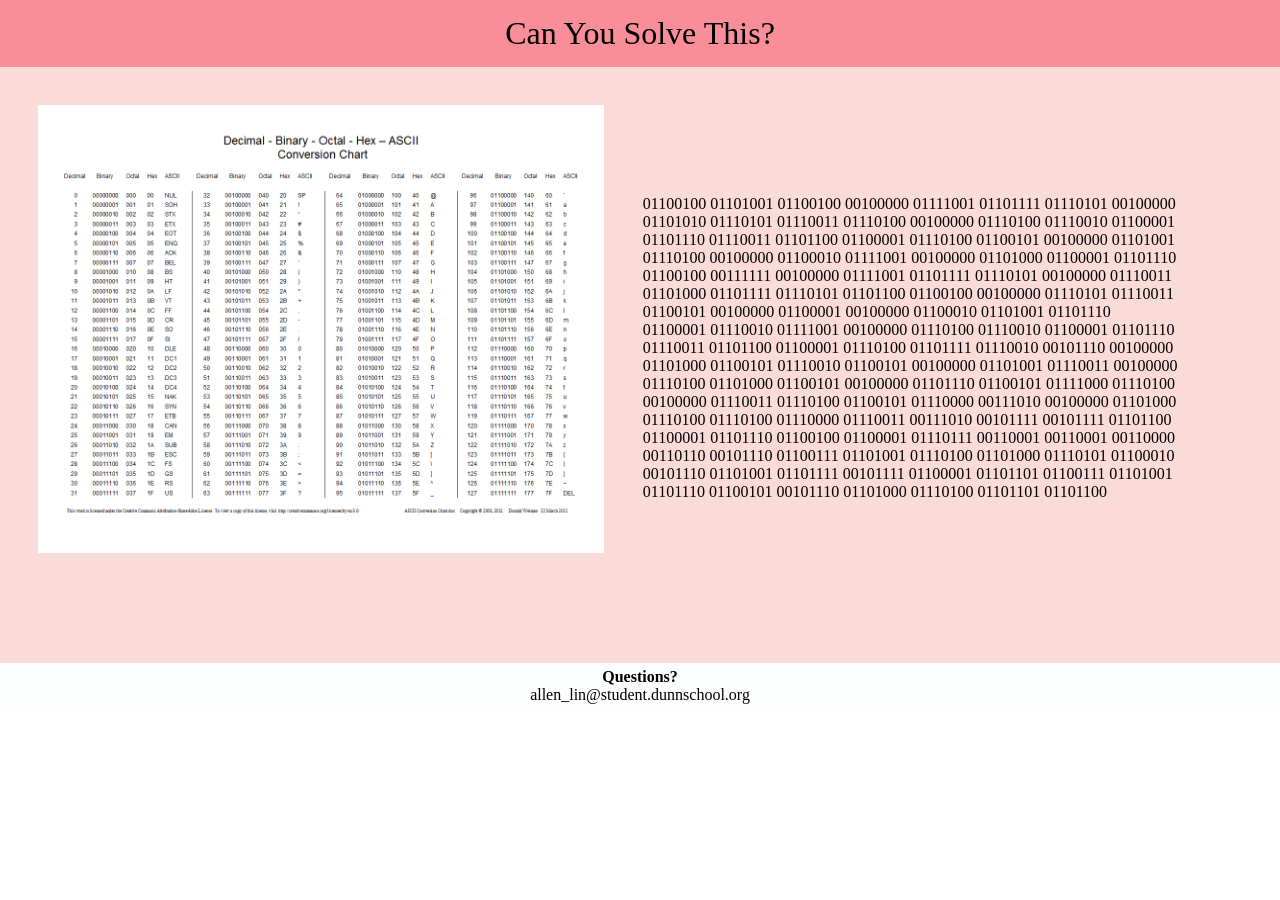
<file: yranib.html>
<!DOCTYPE html>
<html>

<head>
	<title>Binary?</title>
<style>
h1 {
	margin: 0px;
	font-weight: normal;
	text-align: center;
	padding-top: 15px;
	padding-bottom: 15px;
	background-color: #F98E99;
}
body {
	margin: 0px;
}
div {
	background-color: #fadbd8;
	overflow: hidden;
}
#code {
	margin: 0px;
	text-align: left;
    margin-top: 10%;
	margin-bottom: 10%;
	margin-left: 8%;
	margin-right: 8%;
}
#hint {
	color: #fadbd8;
	text-align: center;
	margin-left: 8%;
}
img {
	display: block;
    margin: 3%;
    float: left;
    width: 40%;
}
#qna {
	text-align: center;
	margin: 0px;
	padding-top: 5px;
	padding-bottom: 5px;	
	background-color: #fdfefe;
}
</style>
</head>

<body>
<h1>
	Can You Solve This?
</h1>
<div>
<a href="https://landaw1106.github.io/binary.jpg" target='_blank'><img src="binary.jpg" style="width:566px;height:448px;"></a>
<p id='code'>
	01100100 01101001 01100100 00100000 01111001 01101111 01110101 00100000 01101010 01110101 01110011 01110100 00100000 01110100 01110010 01100001 01101110 01110011 01101100 01100001 01110100 01100101 00100000 01101001 01110100 00100000 01100010 01111001 00100000 01101000 01100001 01101110 01100100 00111111 00100000 01111001 01101111 01110101 00100000 01110011 01101000 01101111 01110101 01101100 01100100 00100000 01110101 01110011 01100101 00100000 01100001 00100000 01100010 01101001 01101110 01100001 01110010 01111001 00100000 01110100 01110010 01100001 01101110 01110011 01101100 01100001 01110100 01101111 01110010 00101110 00100000 01101000 01100101 01110010 01100101 00100000 01101001 01110011 00100000 01110100 01101000 01100101 00100000 01101110 01100101 01111000 01110100 00100000 01110011 01110100 01100101 01110000 00111010 00100000 01101000 01110100 01110100 01110000 01110011 00111010 00101111 00101111 01101100 01100001 01101110 01100100 01100001 01110111 00110001 00110001 00110000 00110110 00101110 01100111 01101001 01110100 01101000 01110101 01100010 00101110 01101001 01101111 00101111 01100001 01101101 01100111 01101001 01101110 01100101 00101110 01101000 01110100 01101101 01101100 <br>
</p>
<p id='hint'>
	Is there a faster way to do it? Try a binary translator.
</p>
<p id='qna'>
	<b>Questions?</b><br>
	allen_lin@student.dunnschool.org
</p>
</div>
</body>

</html>
</file>
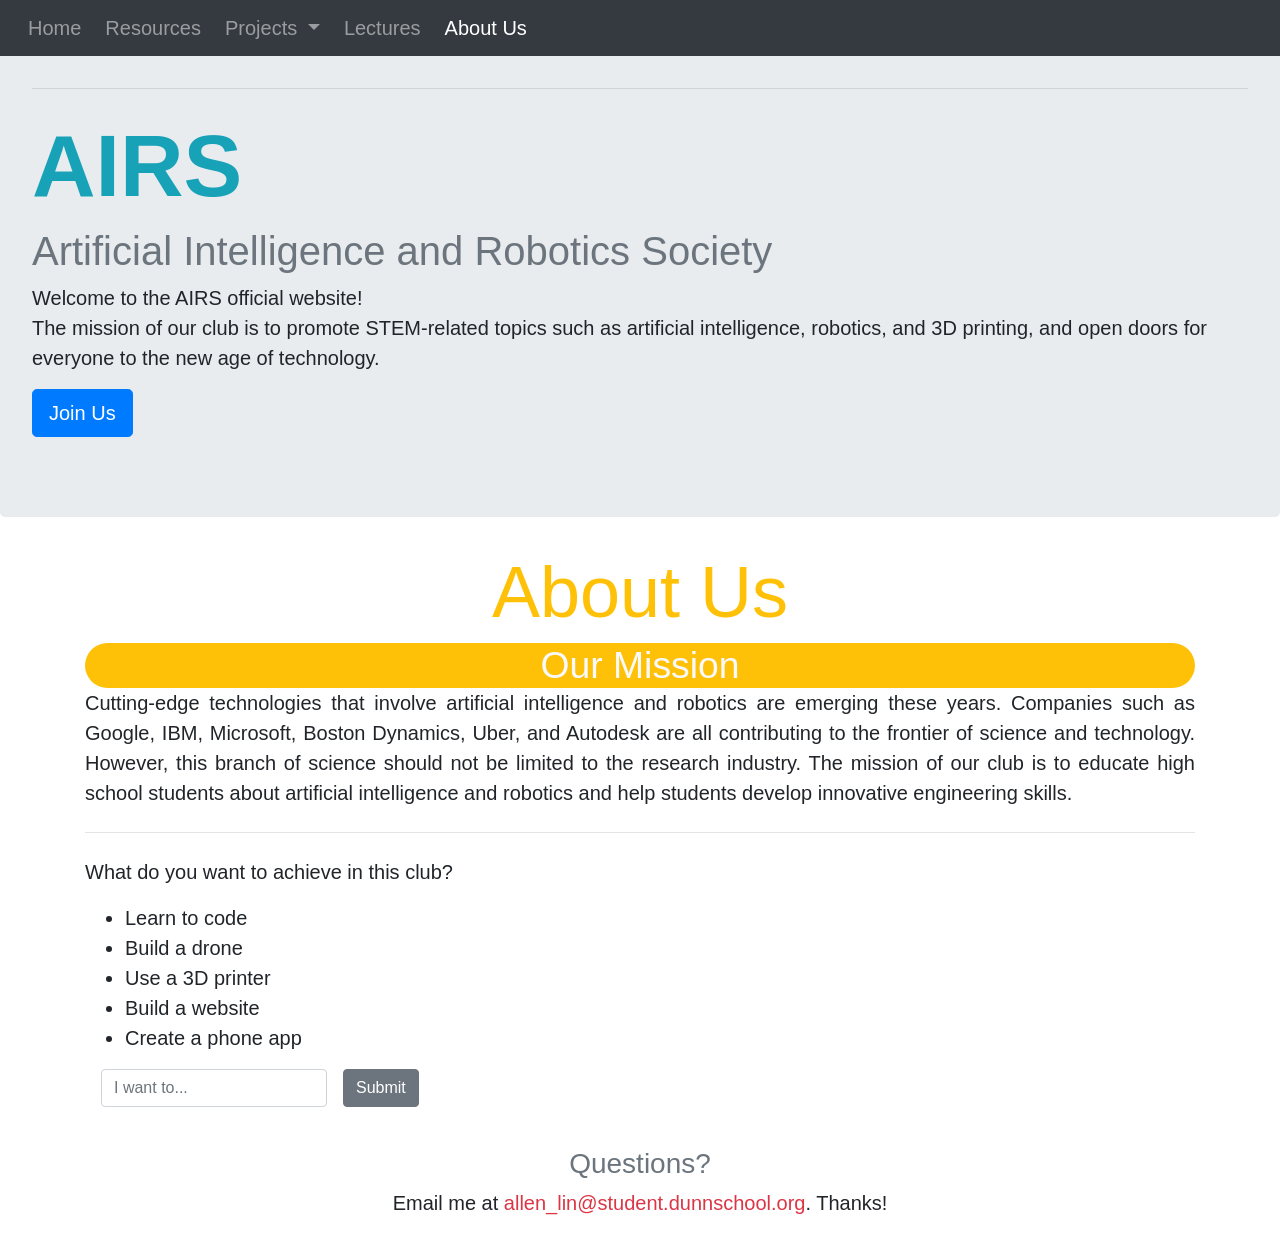
<file: docs/about-us.html>
<!DOCTYPE html>
<html>
<head>
    <!-- Global site tag (gtag.js) - Google Analytics -->
	<script async src="https://www.googletagmanager.com/gtag/js?id=UA-147168088-1"></script>
	<script src="analytics.js" type="text/javascript"></script>
    <meta charset="utf-8">
    <meta name="viewport" content="width=device-width">
    <link rel="stylesheet" href="https://stackpath.bootstrapcdn.com/bootstrap/4.3.1/css/bootstrap.min.css" integrity="sha384-ggOyR0iXCbMQv3Xipma34MD+dH/1fQ784/j6cY/iJTQUOhcWr7x9JvoRxT2MZw1T" crossorigin="anonymous">
    <link type="text/css" rel="stylesheet" href="main.css">
    <link rel="shortcut icon" type="image/x-icon" href="favicon.ico" />
    <title>About Us • AIRS</title>
</head>
<body>
    <nav class="navbar fixed-top navbar-expand-lg navbar-dark bg-dark navbar-brand" id="navbar">
        <button class="navbar-toggler" type="button" data-toggle="collapse" data-target="#navbarNavDropdown" aria-controls="navbarNavDropdown" aria-expanded="false" aria-label="Toggle navigation">
            <span class="navbar-toggler-icon"></span>
        </button>
        <div class="collapse navbar-collapse" id="navbarNavDropdown">
            <ul class="navbar-nav">
            <li class="nav-item px-1">
                <a class="nav-link" href="index.html">Home</a>
            </li>
            <li class="nav-item px-1">
                <a class="nav-link" href="resources.html">Resources</a>
            </li>
            <li class="nav-item dropdown px-1">
                <a class="nav-link dropdown-toggle" href="#" id="navbarDropdownMenuLink" data-toggle="dropdown" aria-haspopup="true" aria-expanded="false">
                Projects
                </a>
                <div class="dropdown-menu" aria-labelledby="navbarDropdownMenuLink">
                <a class="dropdown-item" href="ftc.html">FIRST Tech Challenge</a>
                <a class="dropdown-item" href="hack-nights.html">Hack Nights</a>
                </div>
            </li>
            <li class="nav-item px-1">
                <a class="nav-link" href="lectures.html">Lectures</a>
            </li>
            <li class="nav-item active px-1">
                <a class="nav-link" href="about-us.html">About Us <span class="sr-only">(current)</span></a>
            </li>
            </ul>
        </div>
    </nav>
    <div class="jumbotron">
        <hr class="my-4">
        <h1 class="display-2 font-weight-bold"><a class="text-info" href="index.html" style="text-decoration: none;">AIRS</a></h1>
        <h1 class="display-5 text-secondary">Artificial Intelligence and Robotics Society</h1>
        <p class="lead">Welcome to the AIRS official website!<br>The mission of our club is to promote STEM-related topics such as artificial intelligence, robotics, and 3D printing, and open doors for everyone to the new age of technology.</p>
        <p class="lead">
            <a class="btn btn-primary btn-lg" href="https://forms.gle/VCGkBXh61Y3hrk1m7" target="_blank" role="button">Join Us</a>
        </p>
    </div>
    <div class="container">
        <h1 class="display-3 lead text-center text-warning">About Us</h1>
        <h3 class="display-4 text-light bg-warning">Our Mission</h3>
        <p class="lead" style="text-align: justify;">Cutting-edge technologies that involve artificial intelligence and robotics are emerging these years. Companies such as Google, IBM, Microsoft, Boston Dynamics, Uber, and Autodesk are all contributing to the frontier of science and technology. However, this branch of science should not be limited to the research industry. The mission of our club is to educate high school students about artificial intelligence and robotics and help students develop innovative engineering skills.</p>
        <hr class="my-4">
        <!--feedback-->
        <blockquote class="blockquote .bg-warning lead">
            <p>What do you want to achieve in this club?</p>
            <ul>
                <li>Learn to code</li>
                <li>Build a drone</li>
                <li>Use a 3D printer</li>
                <li>Build a website</li>
                <li>Create a phone app</li>
            </ul>
        </blockquote>
        <p class="lead">
            <form class="form-inline" method="POST" action="https://formspree.io/allenlinsh@gmail.com" onsubmit="return checkForm(this)">
                <div class="form-group mx-sm-3 mb-2">
                    <input type="text" class="form-control" name="feedback" placeholder="I want to..." value="" required="required">
                </div>
                <button type="submit" class="btn btn-secondary mb-2">Submit</button>
            </form>
        </p>
        <footer class="footer mt-auto py-3 text-center">
            <div class="container">
                <h3 class="display-5 text-secondary">Questions?</h3>
                <p class="lead">Email me at <a href="mailto:allen_lin@student.dunnschool.org" target="_blank" class="text-danger">allen_lin@student.dunnschool.org</a>. Thanks!</p>
            </div>
        </footer>
    </div>
    <script src="https://code.jquery.com/jquery-3.3.1.slim.min.js" integrity="sha384-q8i/X+965DzO0rT7abK41JStQIAqVgRVzpbzo5smXKp4YfRvH+8abtTE1Pi6jizo" crossorigin="anonymous"></script>
    <script src="https://cdnjs.cloudflare.com/ajax/libs/popper.js/1.14.7/umd/popper.min.js" integrity="sha384-UO2eT0CpHqdSJQ6hJty5KVphtPhzWj9WO1clHTMGa3JDZwrnQq4sF86dIHNDz0W1" crossorigin="anonymous"></script>
    <script src="https://stackpath.bootstrapcdn.com/bootstrap/4.3.1/js/bootstrap.min.js" integrity="sha384-JjSmVgyd0p3pXB1rRibZUAYoIIy6OrQ6VrjIEaFf/nJGzIxFDsf4x0xIM+B07jRM" crossorigin="anonymous"></script>
</body>
</html>
</file>
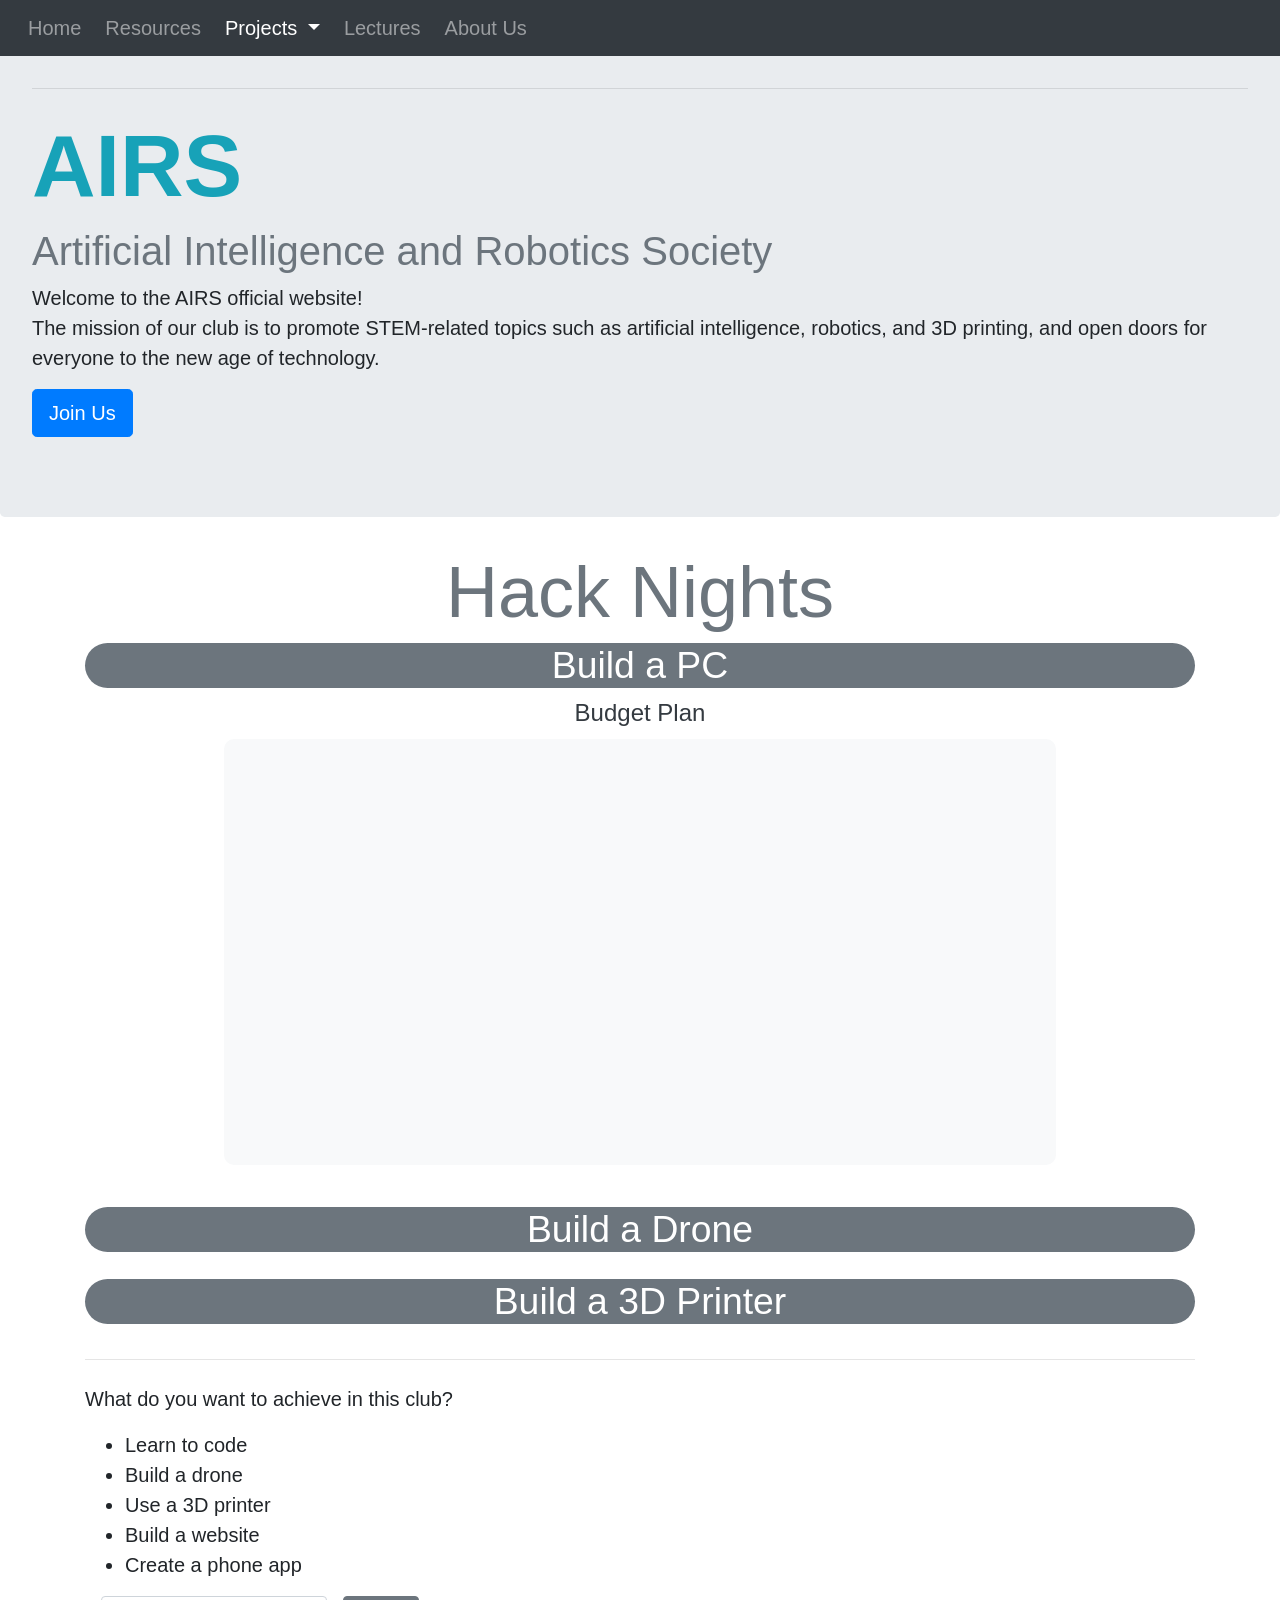
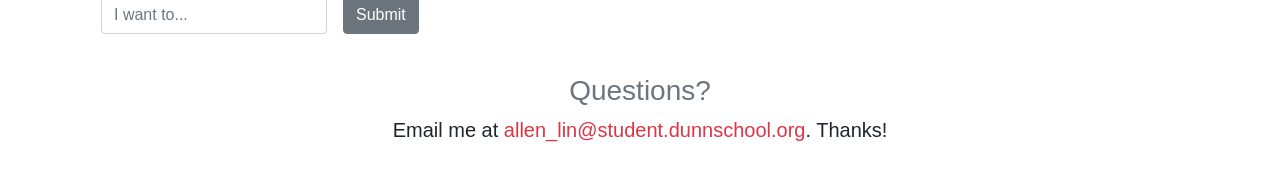
<file: docs/hack-nights.html>
<!DOCTYPE html>
<html>
<head>
    <!-- Global site tag (gtag.js) - Google Analytics -->
	<script async src="https://www.googletagmanager.com/gtag/js?id=UA-147168088-1"></script>
	<script src="analytics.js" type="text/javascript"></script>
    <meta charset="utf-8">
    <meta name="viewport" content="width=device-width">
    <link rel="stylesheet" href="https://stackpath.bootstrapcdn.com/bootstrap/4.3.1/css/bootstrap.min.css" integrity="sha384-ggOyR0iXCbMQv3Xipma34MD+dH/1fQ784/j6cY/iJTQUOhcWr7x9JvoRxT2MZw1T" crossorigin="anonymous">
    <link type="text/css" rel="stylesheet" href="main.css">
    <link rel="shortcut icon" type="image/x-icon" href="favicon.ico" />
    <title>Hack Nights • AIRS</title>
</head>
<body>
    <nav class="navbar fixed-top navbar-expand-lg navbar-dark bg-dark navbar-brand" id="navbar">
        <button class="navbar-toggler" type="button" data-toggle="collapse" data-target="#navbarNavDropdown" aria-controls="navbarNavDropdown" aria-expanded="false" aria-label="Toggle navigation">
            <span class="navbar-toggler-icon"></span>
        </button>
        <div class="collapse navbar-collapse" id="navbarNavDropdown">
            <ul class="navbar-nav">
            <li class="nav-item px-1">
                <a class="nav-link" href="index.html">Home</a>
            </li>
            <li class="nav-item px-1">
                <a class="nav-link" href="resources.html">Resources</span></a>
            </li>
            <li class="nav-item dropdown active px-1">
                <a class="nav-link dropdown-toggle" href="#" id="navbarDropdownMenuLink" data-toggle="dropdown" aria-haspopup="true" aria-expanded="false">
                Projects <span class="sr-only">(current)
                </a>
                <div class="dropdown-menu" aria-labelledby="navbarDropdownMenuLink">
                <a class="dropdown-item" href="ftc.html">FIRST Tech Challenge</a>
                <a class="dropdown-item " href="hack-nights.html">Hack Nights</a>
                </div>
            </li>
            <li class="nav-item px-1">
                <a class="nav-link" href="lectures.html">Lectures</a>
            </li>
            <li class="nav-item px-1">
                <a class="nav-link" href="about-us.html">About Us</a>
            </li>
            </ul>
        </div>
    </nav>
    <div class="jumbotron">
        <hr class="my-4">
        <h1 class="display-2 font-weight-bold"><a class="text-info" href="index.html" style="text-decoration: none;">AIRS</a></h1>
        <h1 class="display-5 text-secondary">Artificial Intelligence and Robotics Society</h1>
        <p class="lead">Welcome to the AIRS official website!<br>The mission of our club is to promote STEM-related topics such as artificial intelligence, robotics, and 3D printing, and open doors for everyone to the new age of technology.</p>
        <p class="lead">
            <a class="btn btn-primary btn-lg" href="https://forms.gle/VCGkBXh61Y3hrk1m7" target="_blank" role="button">Join Us</a>
        </p>
    </div>
    <div class="container">
        <h1 class="display-3 lead text-center text-secondary">Hack Nights</h1>
        <!--links-->
        <h3 class="display-4 bg-secondary text-white">Build a PC</h3>
        <div class="row">
            <div class="col">
                <h3 class="lead text-center" style="padding: 1% 0;"><a class="text-dark" target="_blank" href="https://docs.google.com/spreadsheets/d/1TL_JnmehqwFHKvjF0B_oETGjiPu_Rri3gSEu-0SBnvA/edit?usp=sharing" style="text-decoration: none;">Budget Plan</a></h3>
                <div id='sheets' class='embed-container embed-responsive embed-responsive-16by9 bg-light' style="width: 75%; height:82%;">
                    <iframe src="https://docs.google.com/spreadsheets/d/e/2PACX-1vR3xSPqhNGVntIskZIwOElxmQjAhOTMwcuegzpsNGWUq8hWjr0jTPU8SgsAS-nEr-mZHRuthdFiA_BE/pubhtml/sheet?headers=false&gid=0&range=A:E" scrolling="no" frameborder="1"></iframe>
                </div>
            </div>  
        </div>
        <h3 class="display-4 bg-secondary text-white">Build a Drone</h3>
        <dl class="row">

        </dl>
        <h3 class="display-4 bg-secondary text-white">Build a 3D Printer</h3>
        <dl class="row">

        </dl>
        <hr class="my-4">
        <!--feedback-->
        <blockquote class="blockquote .bg-warning lead">
            <p>What do you want to achieve in this club?</p>
            <ul>
                <li>Learn to code</li>
                <li>Build a drone</li>
                <li>Use a 3D printer</li>
                <li>Build a website</li>
                <li>Create a phone app</li>
            </ul>
        </blockquote>
        <p class="lead">
            <form class="form-inline" method="POST" action="https://formspree.io/allenlinsh@gmail.com" onsubmit="return checkForm(this)">
                <div class="form-group mx-sm-3 mb-2">
                    <input type="text" class="form-control" name="feedback" placeholder="I want to..." value="" required="required">
                </div>
                <button type="submit" class="btn btn-secondary mb-2">Submit</button>
            </form>
        </p>
        <footer class="footer mt-auto py-3 text-center">
            <div class="container">
                <h3 class="display-5 text-secondary">Questions?</h3>
                <p class="lead">Email me at <a href="mailto:allen_lin@student.dunnschool.org" target="_blank" class="text-danger">allen_lin@student.dunnschool.org</a>. Thanks!</p>
            </div>
        </footer>
    </div>
    <script src="https://code.jquery.com/jquery-3.3.1.slim.min.js" integrity="sha384-q8i/X+965DzO0rT7abK41JStQIAqVgRVzpbzo5smXKp4YfRvH+8abtTE1Pi6jizo" crossorigin="anonymous"></script>
    <script src="https://cdnjs.cloudflare.com/ajax/libs/popper.js/1.14.7/umd/popper.min.js" integrity="sha384-UO2eT0CpHqdSJQ6hJty5KVphtPhzWj9WO1clHTMGa3JDZwrnQq4sF86dIHNDz0W1" crossorigin="anonymous"></script>
    <script src="https://stackpath.bootstrapcdn.com/bootstrap/4.3.1/js/bootstrap.min.js" integrity="sha384-JjSmVgyd0p3pXB1rRibZUAYoIIy6OrQ6VrjIEaFf/nJGzIxFDsf4x0xIM+B07jRM" crossorigin="anonymous"></script>
</body>
</html>
</file>
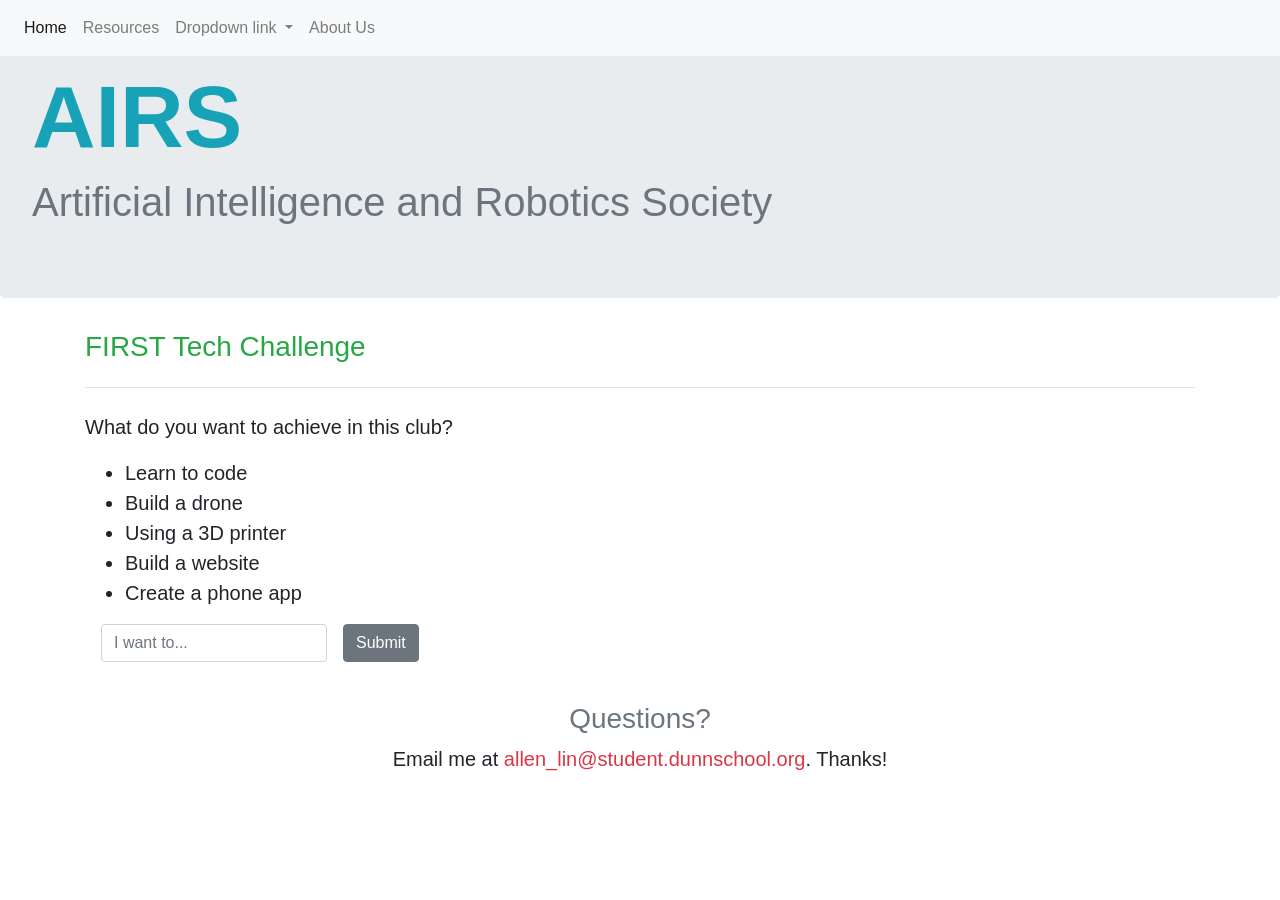
<file: docs/learn-more.html>
<!DOCTYPE html>
<html>
<head>
    <meta charset="utf-8">
    <meta name="viewport" content="width=device-width">
      <link rel="stylesheet" href="https://stackpath.bootstrapcdn.com/bootstrap/4.3.1/css/bootstrap.min.css" integrity="sha384-ggOyR0iXCbMQv3Xipma34MD+dH/1fQ784/j6cY/iJTQUOhcWr7x9JvoRxT2MZw1T" crossorigin="anonymous">
    <title>AIRS</title>
</head>
<body>
    <nav class="navbar fixed-top navbar-expand-lg navbar-light bg-light">
        <button class="navbar-toggler" type="button" data-toggle="collapse" data-target="#navbarNavDropdown" aria-controls="navbarNavDropdown" aria-expanded="false" aria-label="Toggle navigation">
            <span class="navbar-toggler-icon"></span>
        </button>
        <div class="collapse navbar-collapse" id="navbarNavDropdown">
            <ul class="navbar-nav">
            <li class="nav-item active">
                <a class="nav-link" href="index.html">Home <span class="sr-only">(current)</span></a>
            </li>
            <li class="nav-item">
                <a class="nav-link" href="resources.html">Resources</a>
            </li>
            <li class="nav-item dropdown">
                <a class="nav-link dropdown-toggle" href="#" id="navbarDropdownMenuLink" data-toggle="dropdown" aria-haspopup="true" aria-expanded="false">
                Dropdown link
                </a>
                <div class="dropdown-menu" aria-labelledby="navbarDropdownMenuLink">
                <a class="dropdown-item" href="#">Action</a>
                <a class="dropdown-item" href="#">Another action</a>
                <a class="dropdown-item" href="#">Something else here</a>
                </div>
            </li>
            <li class="nav-item">
                <a class="nav-link" href="learn-more.html">About Us</a>
            </li>
            </ul>
        </div>
    </nav>
    <div class="jumbotron">
        <h1 class="display-2 font-weight-bold"><a class="text-info" href="index.html" style="text-decoration: none;">AIRS</a></h1>
        <h1 class="display-5 text-secondary">Artificial Intelligence and Robotics Society</h1>
    </div>
    <div class="container">
        <h3 class="display-5 text-success">FIRST Tech Challenge</h3>
        <hr class="my-4">
        <!--feedback-->
        <blockquote class="blockquote .bg-warning lead">
            <p>What do you want to achieve in this club?</p>
            <ul>
                <li>Learn to code</li>
                <li>Build a drone</li>
                <li>Using a 3D printer</li>
                <li>Build a website</li>
                <li>Create a phone app</li>
            </ul>
        </blockquote>
        <p class="lead">
            <form class="form-inline">
                <div class="form-group mx-sm-3 mb-2">
                    <input type="text" class="form-control" placeholder="I want to...">
                </div>
                <button type="submit" class="btn btn-secondary mb-2">Submit</button>
            </form>
        </p>
        <footer class="footer mt-auto py-3 text-center">
            <div class="container">
                <h3 class="display-5 text-secondary">Questions?</h3>
                <p class="lead">Email me at <a href="mailto:allen_lin@student.dunnschool.org" target="_blank" class="text-danger">allen_lin@student.dunnschool.org</a>. Thanks!</p>
            </div>
        </footer>
    </div>
  <script src="https://code.jquery.com/jquery-3.3.1.slim.min.js" integrity="sha384-q8i/X+965DzO0rT7abK41JStQIAqVgRVzpbzo5smXKp4YfRvH+8abtTE1Pi6jizo" crossorigin="anonymous"></script>
  <script src="https://cdnjs.cloudflare.com/ajax/libs/popper.js/1.14.7/umd/popper.min.js" integrity="sha384-UO2eT0CpHqdSJQ6hJty5KVphtPhzWj9WO1clHTMGa3JDZwrnQq4sF86dIHNDz0W1" crossorigin="anonymous"></script>
  <script src="https://stackpath.bootstrapcdn.com/bootstrap/4.3.1/js/bootstrap.min.js" integrity="sha384-JjSmVgyd0p3pXB1rRibZUAYoIIy6OrQ6VrjIEaFf/nJGzIxFDsf4x0xIM+B07jRM" crossorigin="anonymous"></script>
</body>
</html>
</file>
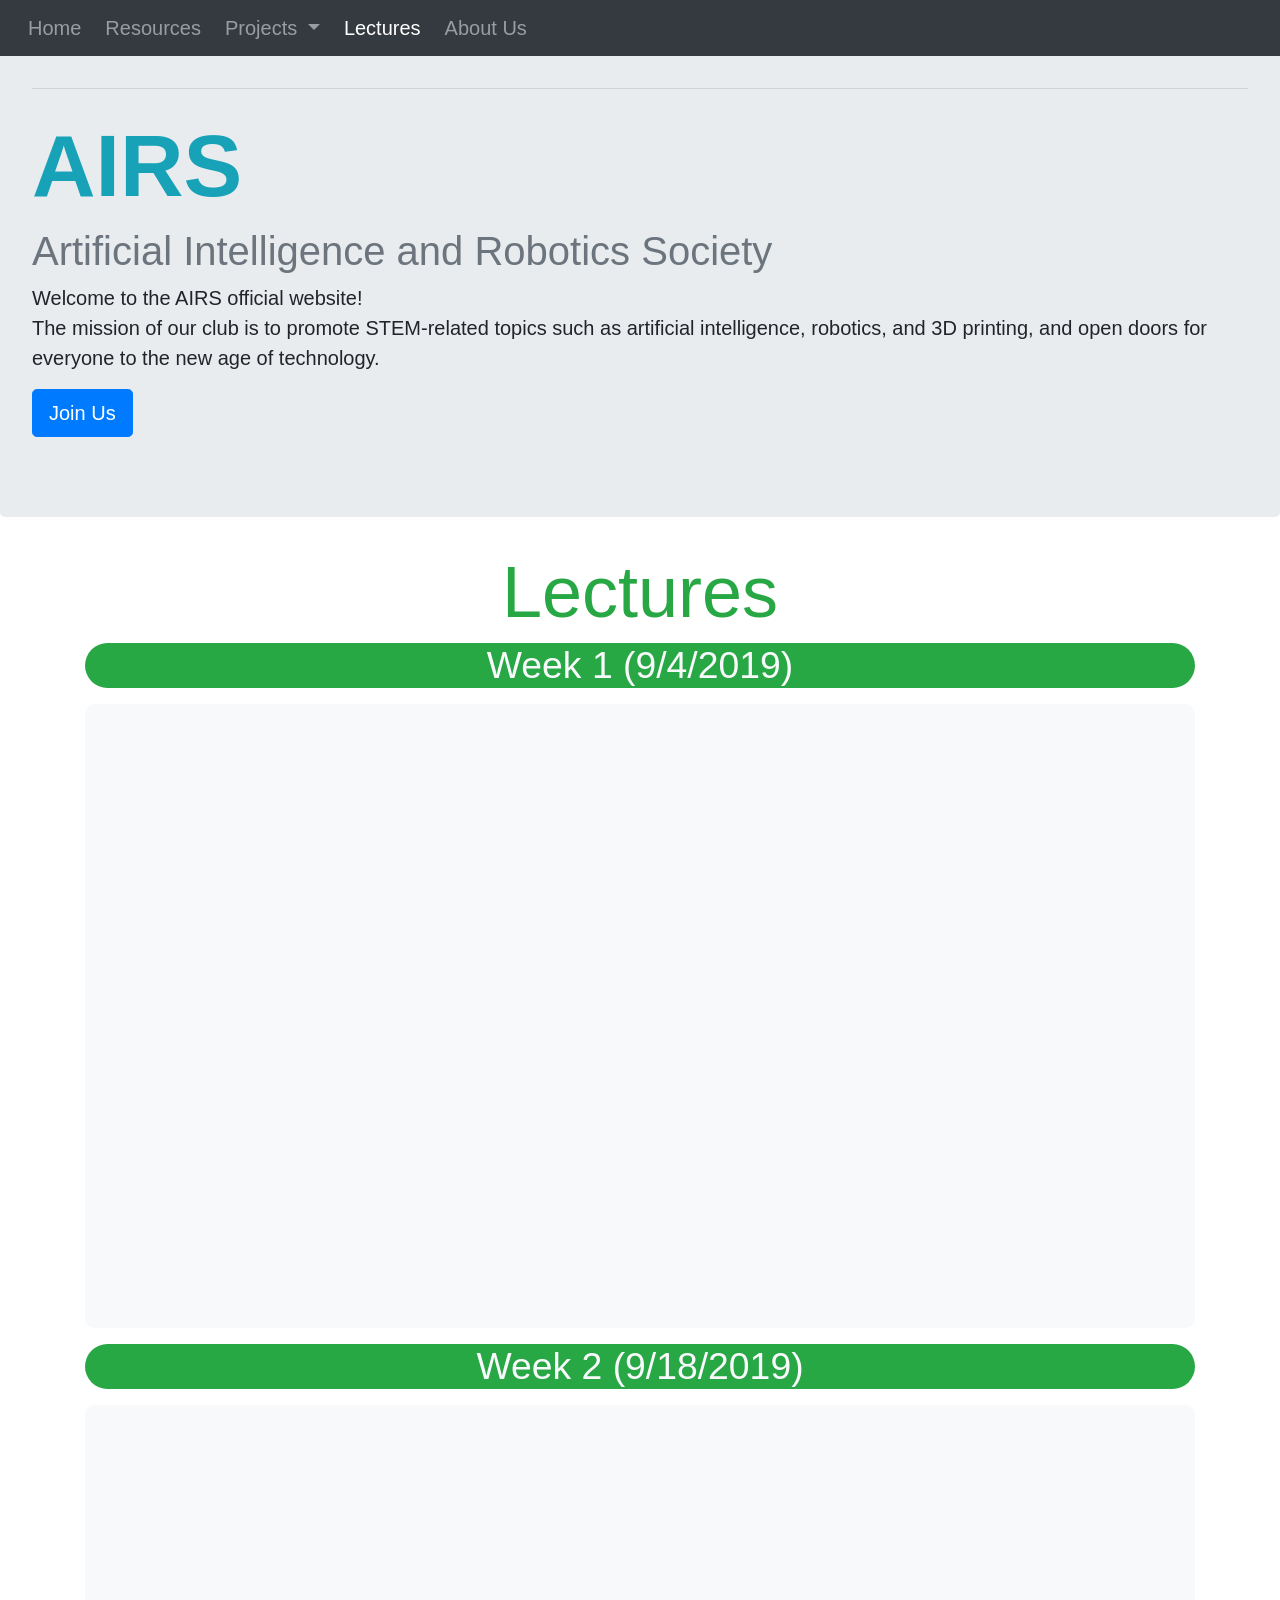
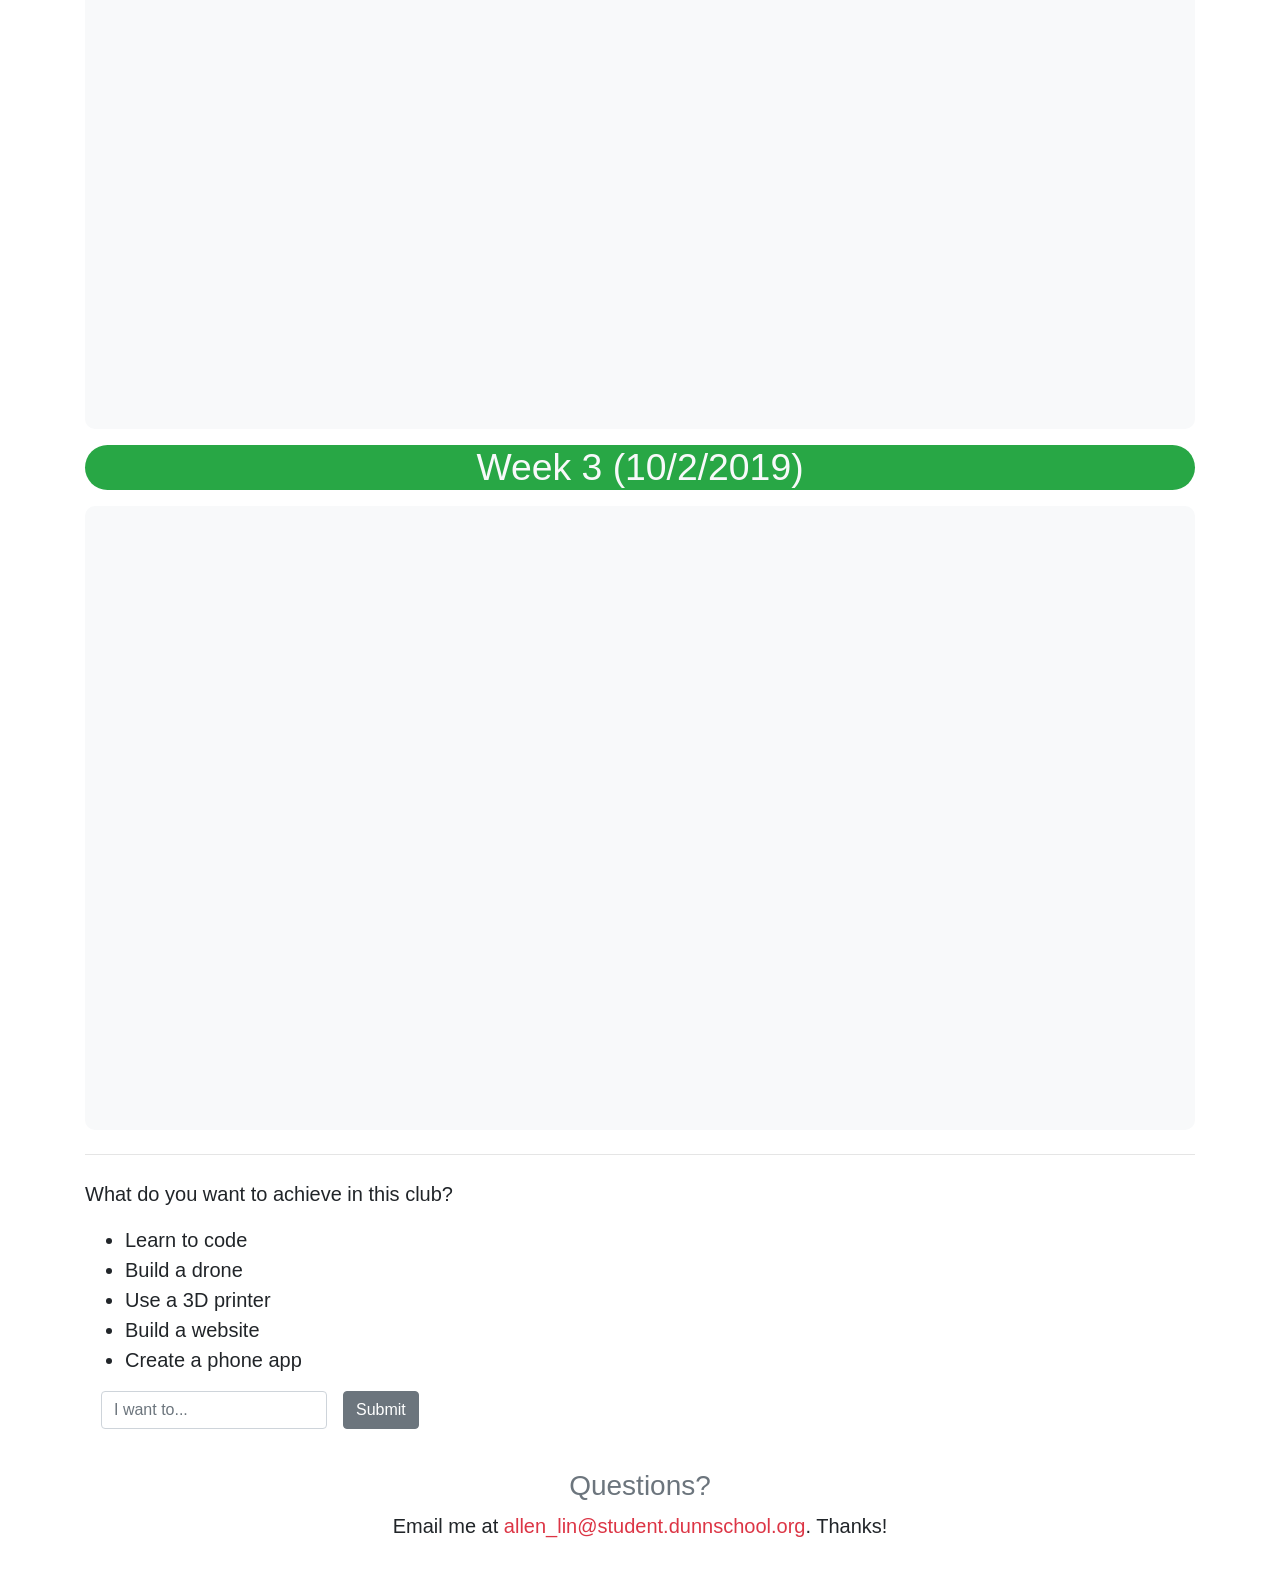
<file: docs/lectures.html>
<!DOCTYPE html>
<html>
<head>
    <!-- Global site tag (gtag.js) - Google Analytics -->
	<script async src="https://www.googletagmanager.com/gtag/js?id=UA-147168088-1"></script>
	<script src="analytics.js" type="text/javascript"></script>
    <meta charset="utf-8">
    <meta name="viewport" content="width=device-width">
    <link rel="stylesheet" href="https://stackpath.bootstrapcdn.com/bootstrap/4.3.1/css/bootstrap.min.css" integrity="sha384-ggOyR0iXCbMQv3Xipma34MD+dH/1fQ784/j6cY/iJTQUOhcWr7x9JvoRxT2MZw1T" crossorigin="anonymous">
    <link type="text/css" rel="stylesheet" href="main.css">
    <link rel="shortcut icon" type="image/x-icon" href="favicon.ico" />
    <title>Lectures • AIRS</title>
</head>
<body>
    <nav class="navbar fixed-top navbar-expand-lg navbar-dark bg-dark navbar-brand" id="navbar">
        <button class="navbar-toggler" type="button" data-toggle="collapse" data-target="#navbarNavDropdown" aria-controls="navbarNavDropdown" aria-expanded="false" aria-label="Toggle navigation">
            <span class="navbar-toggler-icon"></span>
        </button>
        <div class="collapse navbar-collapse" id="navbarNavDropdown">
            <ul class="navbar-nav">
            <li class="nav-item px-1">
                <a class="nav-link" href="index.html">Home</a>
            </li>
            <li class="nav-item px-1">
                <a class="nav-link" href="resources.html">Resources</a>
            </li>
            <li class="nav-item dropdown px-1">
                <a class="nav-link dropdown-toggle" href="#" id="navbarDropdownMenuLink" data-toggle="dropdown" aria-haspopup="true" aria-expanded="false">
                Projects
                </a>
                <div class="dropdown-menu" aria-labelledby="navbarDropdownMenuLink">
                <a class="dropdown-item" href="ftc.html">FIRST Tech Challenge</a>
                <a class="dropdown-item" href="hack-nights.html">Hack Nights</a>
                </div>
            </li>
            <li class="nav-item active px-1">
                <a class="nav-link" href="lectures.html">Lectures <span class="sr-only">(current)</span></a>
            </li>
            <li class="nav-item px-1">
                <a class="nav-link" href="about-us.html">About Us</a>
            </li>
            </ul>
        </div>
    </nav>
    <div class="jumbotron">
        <hr class="my-4">
        <h1 class="display-2 font-weight-bold"><a class="text-info" href="index.html" style="text-decoration: none;">AIRS</a></h1>
        <h1 class="display-5 text-secondary">Artificial Intelligence and Robotics Society</h1>
        <p class="lead">Welcome to the AIRS official website!<br>The mission of our club is to promote STEM-related topics such as artificial intelligence, robotics, and 3D printing, and open doors for everyone to the new age of technology.</p>
        <p class="lead">
            <a class="btn btn-primary btn-lg" href="https://forms.gle/VCGkBXh61Y3hrk1m7" target="_blank" role="button">Join Us</a>
        </p>
    </div>
    <div class="container">
        <h1 class="display-3 lead text-center text-success">Lectures</h1>
        <!--Presentations-->
        <h3 class="display-4 text-light bg-success">Week 1 (9/4/2019)</h3>
        <p><div class='embed-container embed-responsive embed-responsive-16by9 bg-light'>
            <iframe src="https://docs.google.com/presentation/d/1iqMi8mSR2dxpkrl1h6gtTlFsBpQ3un4lmuVE_SdQSNo/embed" frameborder="0" allowfullscreen="true" mozallowfullscreen="true" webkitallowfullscreen="true" align="center"></iframe>
        </div></p>
        <h3 class="display-4 text-light bg-success">Week 2 (9/18/2019)</h3>
        <p><div class='embed-container embed-responsive embed-responsive-16by9 bg-light'>
            <iframe src="https://docs.google.com/presentation/d/1iqDqym3IxxLKeTeVOimv1vsVGbMpgSWI2N7Rsguubvw/embed" frameborder="0" allowfullscreen="true" mozallowfullscreen="true" webkitallowfullscreen="true" align="center"></iframe>
        </div></p>
        <h3 class="display-4 text-light bg-success">Week 3 (10/2/2019)</h3>
        <p><div class='embed-container embed-responsive embed-responsive-16by9 bg-light'>
            <iframe src="https://docs.google.com/presentation/d/1E13OoG4pF0g4VpeLjEpBLLJCbUbGunog6lavFJ7Cukk/embed" frameborder="0" allowfullscreen="true" mozallowfullscreen="true" webkitallowfullscreen="true" align="center"></iframe>
        </div></p>
        <hr class="my-4">
        <!--feedback-->
        <blockquote class="blockquote .bg-warning lead">
            <p>What do you want to achieve in this club?</p>
            <ul>
                <li>Learn to code</li>
                <li>Build a drone</li>
                <li>Use a 3D printer</li>
                <li>Build a website</li>
                <li>Create a phone app</li>
            </ul>
        </blockquote>
        <p class="lead">
            <form class="form-inline" method="POST" action="https://formspree.io/allenlinsh@gmail.com" onsubmit="return checkForm(this)">
                <div class="form-group mx-sm-3 mb-2">
                    <input type="text" class="form-control" name="feedback" placeholder="I want to..." value="" required="required">
                </div>
                <button type="submit" class="btn btn-secondary mb-2">Submit</button>
            </form>
        </p>
        <footer class="footer mt-auto py-3 text-center">
            <div class="container">
                <h3 class="display-5 text-secondary">Questions?</h3>
                <p class="lead">Email me at <a href="mailto:allen_lin@student.dunnschool.org" target="_blank" class="text-danger">allen_lin@student.dunnschool.org</a>. Thanks!</p>
            </div>
        </footer>
    </div>
    <script src="https://code.jquery.com/jquery-3.3.1.slim.min.js" integrity="sha384-q8i/X+965DzO0rT7abK41JStQIAqVgRVzpbzo5smXKp4YfRvH+8abtTE1Pi6jizo" crossorigin="anonymous"></script>
    <script src="https://cdnjs.cloudflare.com/ajax/libs/popper.js/1.14.7/umd/popper.min.js" integrity="sha384-UO2eT0CpHqdSJQ6hJty5KVphtPhzWj9WO1clHTMGa3JDZwrnQq4sF86dIHNDz0W1" crossorigin="anonymous"></script>
    <script src="https://stackpath.bootstrapcdn.com/bootstrap/4.3.1/js/bootstrap.min.js" integrity="sha384-JjSmVgyd0p3pXB1rRibZUAYoIIy6OrQ6VrjIEaFf/nJGzIxFDsf4x0xIM+B07jRM" crossorigin="anonymous"></script>
</body>
</html>
</file>
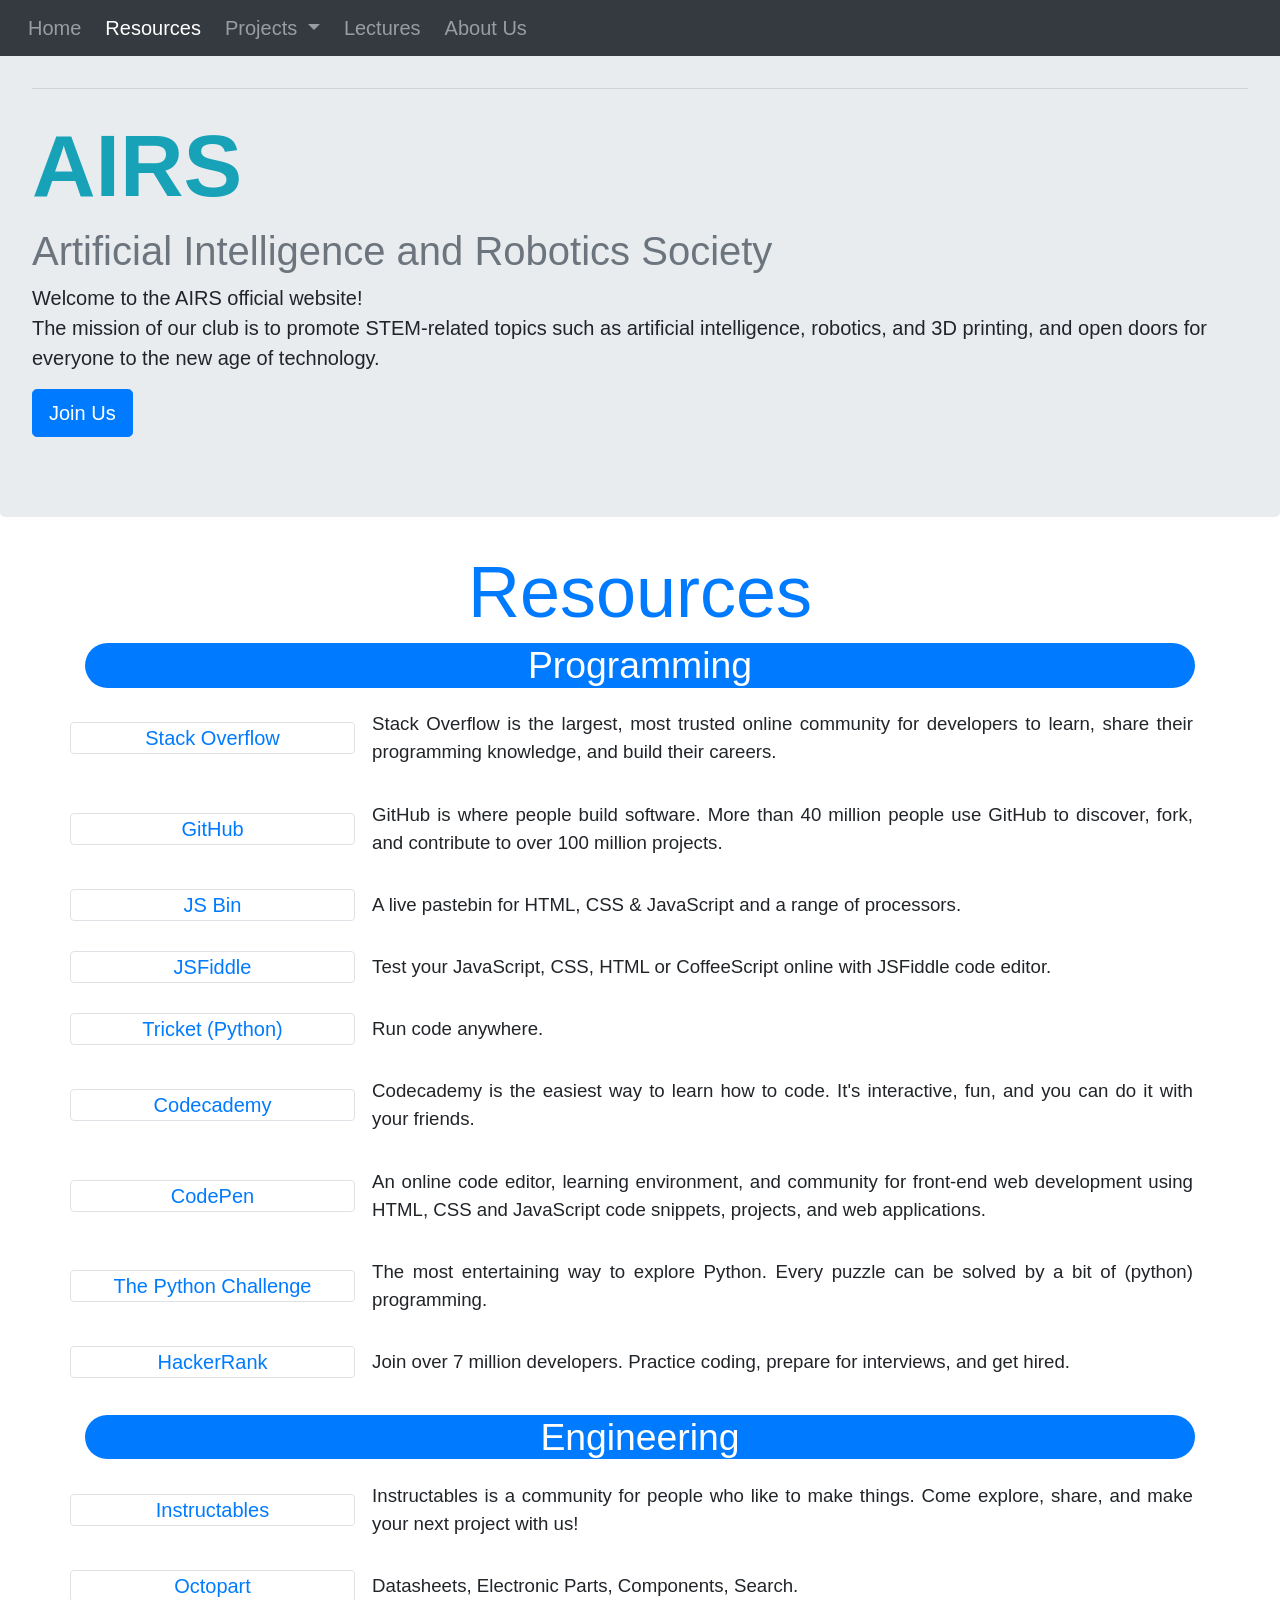
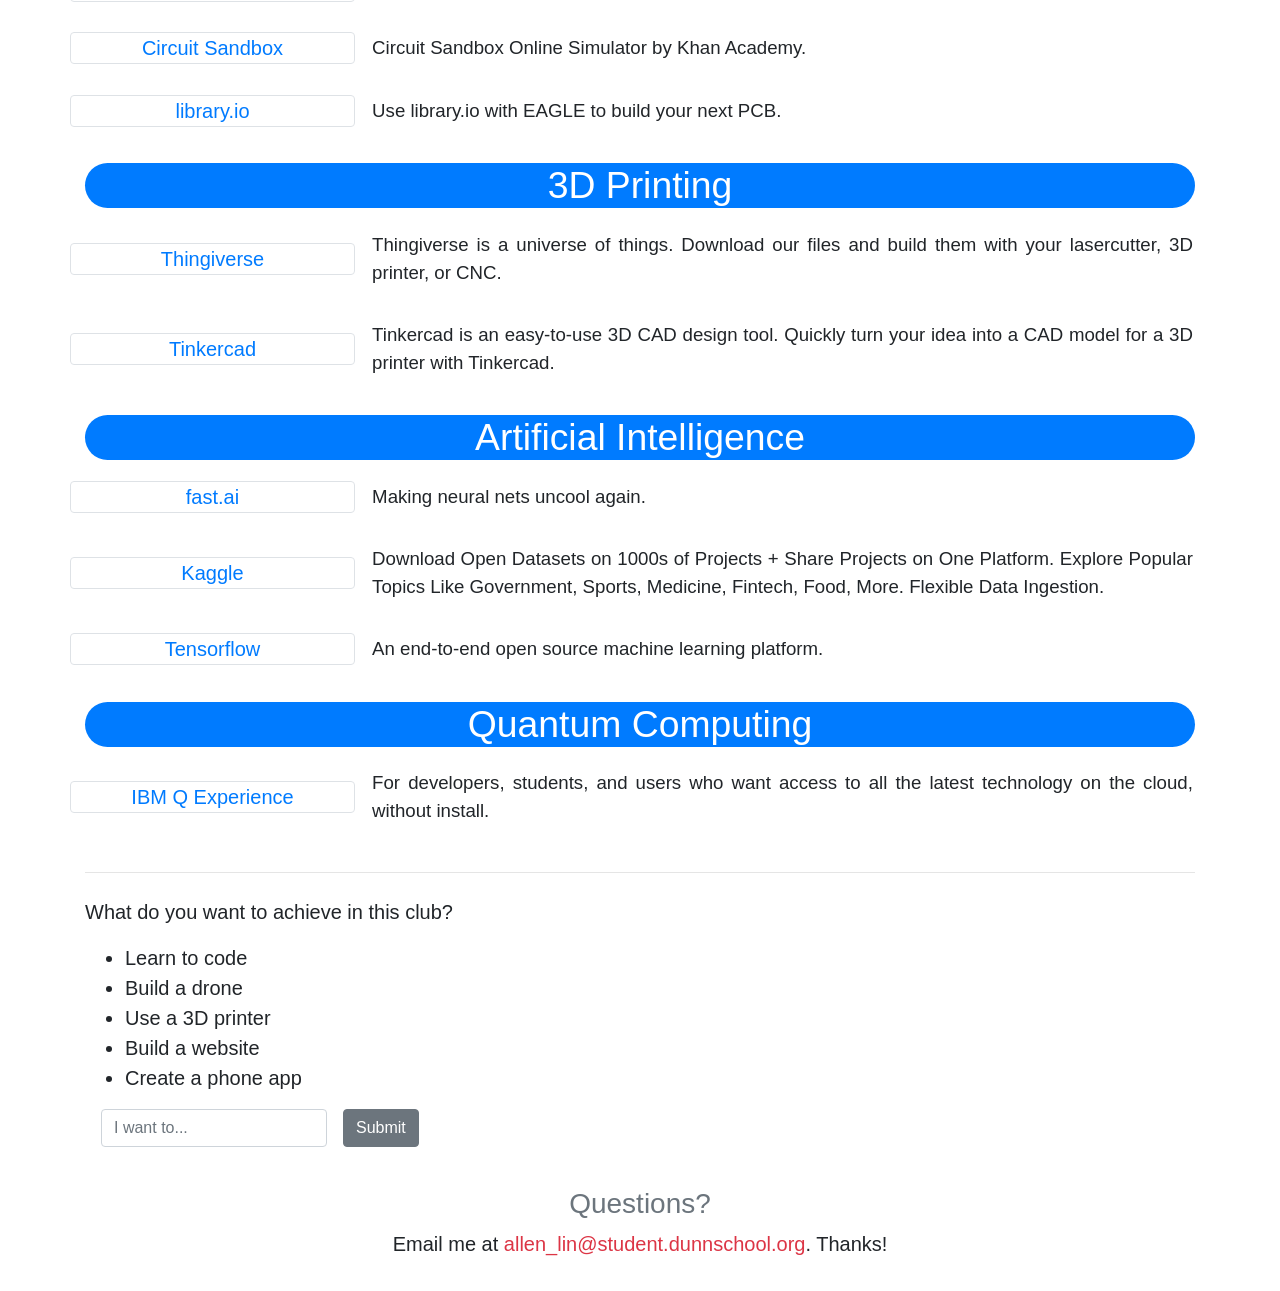
<file: docs/resources.html>
<!DOCTYPE html>
<html>
<head>
    <!-- Global site tag (gtag.js) - Google Analytics -->
	<script async src="https://www.googletagmanager.com/gtag/js?id=UA-147168088-1"></script>
	<script src="analytics.js" type="text/javascript"></script>
    <meta charset="utf-8">
    <meta name="viewport" content="width=device-width">
    <link rel="stylesheet" href="https://stackpath.bootstrapcdn.com/bootstrap/4.3.1/css/bootstrap.min.css" integrity="sha384-ggOyR0iXCbMQv3Xipma34MD+dH/1fQ784/j6cY/iJTQUOhcWr7x9JvoRxT2MZw1T" crossorigin="anonymous">
    <link type="text/css" rel="stylesheet" href="main.css">
    <link rel="shortcut icon" type="image/x-icon" href="favicon.ico" />
    <title>Resources • AIRS</title>
</head>
<body>
    <nav class="navbar fixed-top navbar-expand-lg navbar-dark bg-dark navbar-brand" id="navbar">
        <button class="navbar-toggler" type="button" data-toggle="collapse" data-target="#navbarNavDropdown" aria-controls="navbarNavDropdown" aria-expanded="false" aria-label="Toggle navigation">
            <span class="navbar-toggler-icon"></span>
        </button>
        <div class="collapse navbar-collapse" id="navbarNavDropdown">
            <ul class="navbar-nav">
            <li class="nav-item px-1">
                <a class="nav-link" href="index.html">Home</a>
            </li>
            <li class="nav-item active px-1">
                <a class="nav-link" href="resources.html">Resources <span class="sr-only">(current)</span></a>
            </li>
            <li class="nav-item dropdown px-1">
                <a class="nav-link dropdown-toggle" href="#" id="navbarDropdownMenuLink" data-toggle="dropdown" aria-haspopup="true" aria-expanded="false">
                Projects
                </a>
                <div class="dropdown-menu" aria-labelledby="navbarDropdownMenuLink">
                <a class="dropdown-item" href="ftc.html">FIRST Tech Challenge</a>
                <a class="dropdown-item" href="hack-nights.html">Hack Nights</a>
                </div>
            </li>
            <li class="nav-item px-1">
                <a class="nav-link" href="lectures.html">Lectures</a>
            </li>
            <li class="nav-item px-1">
                <a class="nav-link" href="about-us.html">About Us</a>
            </li>
            </ul>
        </div>
    </nav>
    <div class="jumbotron">
        <hr class="my-4">
        <h1 class="display-2 font-weight-bold"><a class="text-info" href="index.html" style="text-decoration: none;">AIRS</a></h1>
        <h1 class="display-5 text-secondary">Artificial Intelligence and Robotics Society</h1>
        <p class="lead">Welcome to the AIRS official website!<br>The mission of our club is to promote STEM-related topics such as artificial intelligence, robotics, and 3D printing, and open doors for everyone to the new age of technology.</p>
        <p class="lead">
            <a class="btn btn-primary btn-lg" href="https://forms.gle/VCGkBXh61Y3hrk1m7" target="_blank" role="button">Join Us</a>
        </p>
    </div> 
    <div class="container">
        <h1 class="display-3 lead text-center text-primary">Resources</h1>
        <!--links-->
        <h3 class="display-4 text-white bg-primary">Programming</h3>
        <dl class="row">
            <a class="col-sm-3 lead border rounded text-primary" href="https://stackoverflow.com" target="_blank">Stack Overflow</a></dt>
            <dd class="col-sm-9 lead">Stack Overflow is the largest, most trusted online community for developers to learn, share​ ​their programming ​knowledge, and build their careers.</dd>  
            <a class="col-sm-3 lead border rounded text-primary" href="https://github.com" target="_blank">GitHub</a></dt>
            <dd class="col-sm-9 lead">GitHub is where people build software. More than 40 million people use GitHub to discover, fork, and contribute to over 100 million projects.</dd>  
            <a class="col-sm-3 lead border rounded text-primary" href="https://jsbin.com/" target="_blank">JS Bin</a></dt>
            <dd class="col-sm-9 lead">A live pastebin for HTML, CSS & JavaScript and a range of processors.</dd>  
            <a class="col-sm-3 lead border rounded text-primary" href="https://jsfiddle.net/" target="_blank">JSFiddle</a></dt>
            <dd class="col-sm-9 lead">Test your JavaScript, CSS, HTML or CoffeeScript online with JSFiddle code editor.</dd>  
            <a class="col-sm-3 lead border rounded text-primary" href="https://trinket.io/embed/python/33e5c3b81b" target="_blank">Tricket (Python)</a></dt>
            <dd class="col-sm-9 lead">Run code anywhere.</dd>  
            <a class="col-sm-3 lead border rounded text-primary" href="https://www.codecademy.com/catalog/subject/all" target="_blank">Codecademy</a></dt>
            <dd class="col-sm-9 lead">Codecademy is the easiest way to learn how to code. It's interactive, fun, and you can do it with your friends.</dd> 
            <a class="col-sm-3 lead border rounded text-primary" href="https://codepen.io/" target="_blank">CodePen</a></dt>
            <dd class="col-sm-9 lead">An online code editor, learning environment, and community for front-end web development using HTML, CSS and JavaScript code snippets, projects, and web applications.</dd>
            <a class="col-sm-3 lead border rounded text-primary" href="http://www.pythonchallenge.com/index.php" target="_blank">The Python Challenge</a></dt>
            <dd class="col-sm-9 lead">The most entertaining way to explore Python. Every puzzle can be solved by a bit of (python) programming.</dd>
            <a class="col-sm-3 lead border rounded text-primary" href="https://www.hackerrank.com" target="_blank">HackerRank</a></dt>
            <dd class="col-sm-9 lead">Join over 7 million developers. Practice coding, prepare for interviews, and get hired.</dd> 
        </dl>
        <h3 class="display-4 text-white bg-primary">Engineering</h3>
        <dl class="row">
            <a class="col-sm-3 lead border rounded text-primary" href="https://www.instructables.com/" target="_blank">Instructables</a></dt>
            <dd class="col-sm-9 lead">Instructables is a community for people who like to make things. Come explore, share, and make your next project with us!</dd>
            <a class="col-sm-3 lead border rounded text-primary" href="https://octopart.com/" target="_blank">Octopart</a></dt>
            <dd class="col-sm-9 lead">Datasheets, Electronic Parts, Components, Search.</dd>
            <a class="col-sm-3 lead border rounded text-primary" href="https://spinningnumbers.org/circuit-sandbox/index.html" target="_blank">Circuit Sandbox</a></dt>
            <dd class="col-sm-9 lead">Circuit Sandbox Online Simulator by Khan Academy.</dd>
            <a class="col-sm-3 lead border rounded text-primary" href="https://library.io/" target="_blank">library.io</a></dt>
            <dd class="col-sm-9 lead">Use library.io with EAGLE to build your next PCB.</dd>
        </dl>
        <h3 class="display-4 text-white bg-primary">3D Printing</h3>
        <dl class="row">
            <a class="col-sm-3 lead border rounded text-primary" href="https://www.thingiverse.com/" target="_blank"">Thingiverse</a></dt>
            <dd class="col-sm-9 lead">Thingiverse is a universe of things. Download our files and build them with your lasercutter, 3D printer, or CNC.</dd>
            <a class="col-sm-3 lead border rounded text-primary" href="https://www.tinkercad.com/" target="_blank">Tinkercad</a></dt>
            <dd class="col-sm-9 lead">Tinkercad is an easy-to-use 3D CAD design tool. Quickly turn your idea into a CAD model for a 3D printer with Tinkercad.</dd>
        </dl>
        <h3 class="display-4 text-white bg-primary">Artificial Intelligence</h3>
        <dl class="row">
            <a class="col-sm-3 lead border rounded text-primary" href="https://www.fast.ai/" target="_blank">fast.ai</a></dt>
            <dd class="col-sm-9 lead">Making neural nets uncool again.</dd>
            <a class="col-sm-3 lead border rounded text-primary" href="https://www.kaggle.com/" target="_blank">Kaggle</a></dt>
            <dd class="col-sm-9 lead">Download Open Datasets on 1000s of Projects + Share Projects on One Platform. Explore Popular Topics Like Government, Sports, Medicine, Fintech, Food, More. Flexible Data Ingestion.</dd>
            <a class="col-sm-3 lead border rounded" href="https://www.tensorflow.org/" target="_blank" style="text-decoration: none;" class="text-primary">Tensorflow</a></dt>
            <dd class="col-sm-9 lead">An end-to-end open source machine learning platform.</dd>
        </dl>
        <h3 class="display-4 text-white bg-primary">Quantum Computing</h3>
        <dl class="row">
            <a class="col-sm-3 lead border rounded text-primary" href="https://www.ibm.com/quantum-computing/" target="_blank">IBM Q Experience</a></dt>
            <dd class="col-sm-9 lead">For developers, students, and users who want access to all the latest technology on the cloud, without install.</dd>
        </dl>
        <hr class="my-4">
        <!--feedback-->
        <blockquote class="blockquote .bg-warning lead">
            <p>What do you want to achieve in this club?</p>
            <ul>
                <li>Learn to code</li>
                <li>Build a drone</li>
                <li>Use a 3D printer</li>
                <li>Build a website</li>
                <li>Create a phone app</li>
            </ul>
        </blockquote>
        <p class="lead">
            <form class="form-inline" method="POST" action="https://formspree.io/allenlinsh@gmail.com" onsubmit="return checkForm(this)">
                <div class="form-group mx-sm-3 mb-2">
                    <input type="text" class="form-control" name="feedback" placeholder="I want to..." value="" required="required">
                </div>
                <button type="submit" class="btn btn-secondary mb-2">Submit</button>
            </form>
        </p>
        <footer class="footer mt-auto py-3 text-center">
            <div class="container">
                <h3 class="display-5 text-secondary">Questions?</h3>
                <p class="lead">Email me at <a href="mailto:allen_lin@student.dunnschool.org" target="_blank" class="text-danger">allen_lin@student.dunnschool.org</a>. Thanks!</p>
            </div>
        </footer>
    </div>
    <script src="https://code.jquery.com/jquery-3.3.1.slim.min.js" integrity="sha384-q8i/X+965DzO0rT7abK41JStQIAqVgRVzpbzo5smXKp4YfRvH+8abtTE1Pi6jizo" crossorigin="anonymous"></script>
    <script src="https://cdnjs.cloudflare.com/ajax/libs/popper.js/1.14.7/umd/popper.min.js" integrity="sha384-UO2eT0CpHqdSJQ6hJty5KVphtPhzWj9WO1clHTMGa3JDZwrnQq4sF86dIHNDz0W1" crossorigin="anonymous"></script>
    <script src="https://stackpath.bootstrapcdn.com/bootstrap/4.3.1/js/bootstrap.min.js" integrity="sha384-JjSmVgyd0p3pXB1rRibZUAYoIIy6OrQ6VrjIEaFf/nJGzIxFDsf4x0xIM+B07jRM" crossorigin="anonymous"></script>
</body>
</html>
</file>
<file: styles.css>
.navbar-nav.navbar-center {
    margin-left: auto;
    margin-right: auto;
}
</file>
<file: docs/main.css>
#navbar {
    margin-right: 0;
}

a.navlink {
    opacity:0.6;
}

a.navlink:hover {
    opacity:1;
}

.dropdown:hover > .dropdown-menu {
    display: block;
}

.dropdown > .dropdown-toggle:active {
    /*Without this, clicking will make it sticky*/
    pointer-events: none;
}

#sheets {
    margin-left: auto;
    margin-right: auto;
    display: block;
}

#pdf {
    width:75%;
    margin-left: auto;
    margin-right: auto;
    display: block;
    margin-bottom: auto;
}

a.col-sm-3.lead.border.rounded {
    text-decoration: none;
    display: inline-block;
    vertical-align: middle;
    text-align: center;
    margin-top: auto;
    margin-bottom: auto;
    -webkit-transform: perspective(1px) translateZ(0);
    transform: perspective(1px) translateZ(0);
    box-shadow: 0 0 1px rgba(0, 0, 0, 0);
    position: relative;
    overflow: hidden;
}

a.col-sm-3.lead.border.rounded.text-primary:before {
    content: "";
    position: absolute;
    z-index: -1;
    left: 51%;
    right: 51%;
    bottom: 0;
    background: #0275d8;
    height: 4px;
    -webkit-transition-property: left, right;
    transition-property: left, right;
    -webkit-transition-duration: 0.3s;
    transition-duration: 0.3s;
    -webkit-transition-timing-function: ease-out;
    transition-timing-function: ease-out;
}

a.col-sm-3.lead.border.rounded.text-dark:before {
    content: "";
    position: absolute;
    z-index: -1;
    left: 51%;
    right: 51%;
    bottom: 0;
    background: #292b2c;
    height: 4px;
    -webkit-transition-property: left, right;
    transition-property: left, right;
    -webkit-transition-duration: 0.3s;
    transition-duration: 0.3s;
    -webkit-transition-timing-function: ease-out;
    transition-timing-function: ease-out;
}

a.col-sm-3.lead.border.rounded:hover:before {
    left: 0;
    right: 0;
}

dd.col-sm-9.lead {
    margin-top: auto;
    margin-bottom: auto;
    padding:1.5%;
    text-align: justify;
    font-size: 14pt;
}

h3.lead.text-center {
    font-size:18pt;
    margin-top:auto;
    margin-bottom:auto;
    padding: 0.5% 0;
}

a.card {
    padding: 0.5% 0;
    border: 0;
}

h3.display-4 {
    border-radius: 25px;
    font-size: 28pt;
    text-align: center;
    margin: 0 auto;
}

a.text-white {
    text-align: center;
}

div.embed-responsive.bg-light {
    border-radius: 10px;
}

div.card-header {
    border: none;
}

dl.row {
    padding: 0.5% 0;
}
</file>
